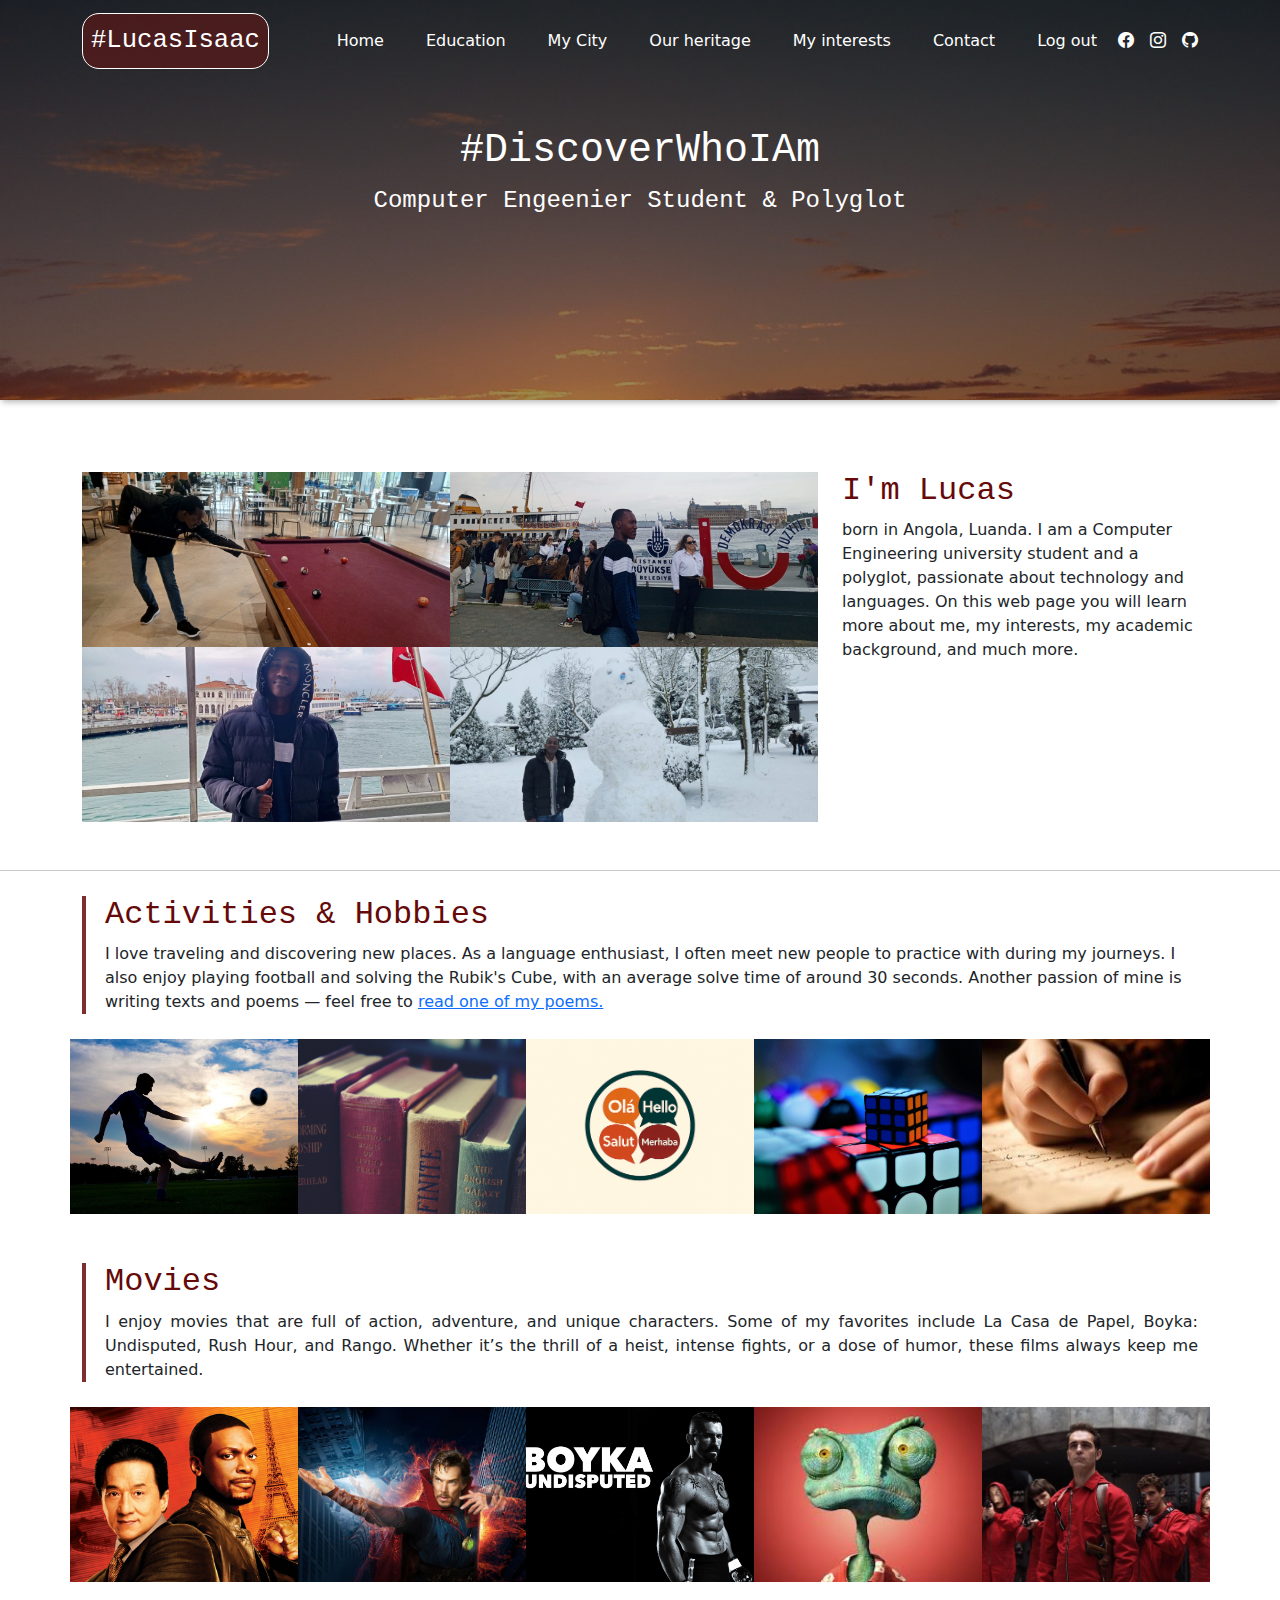
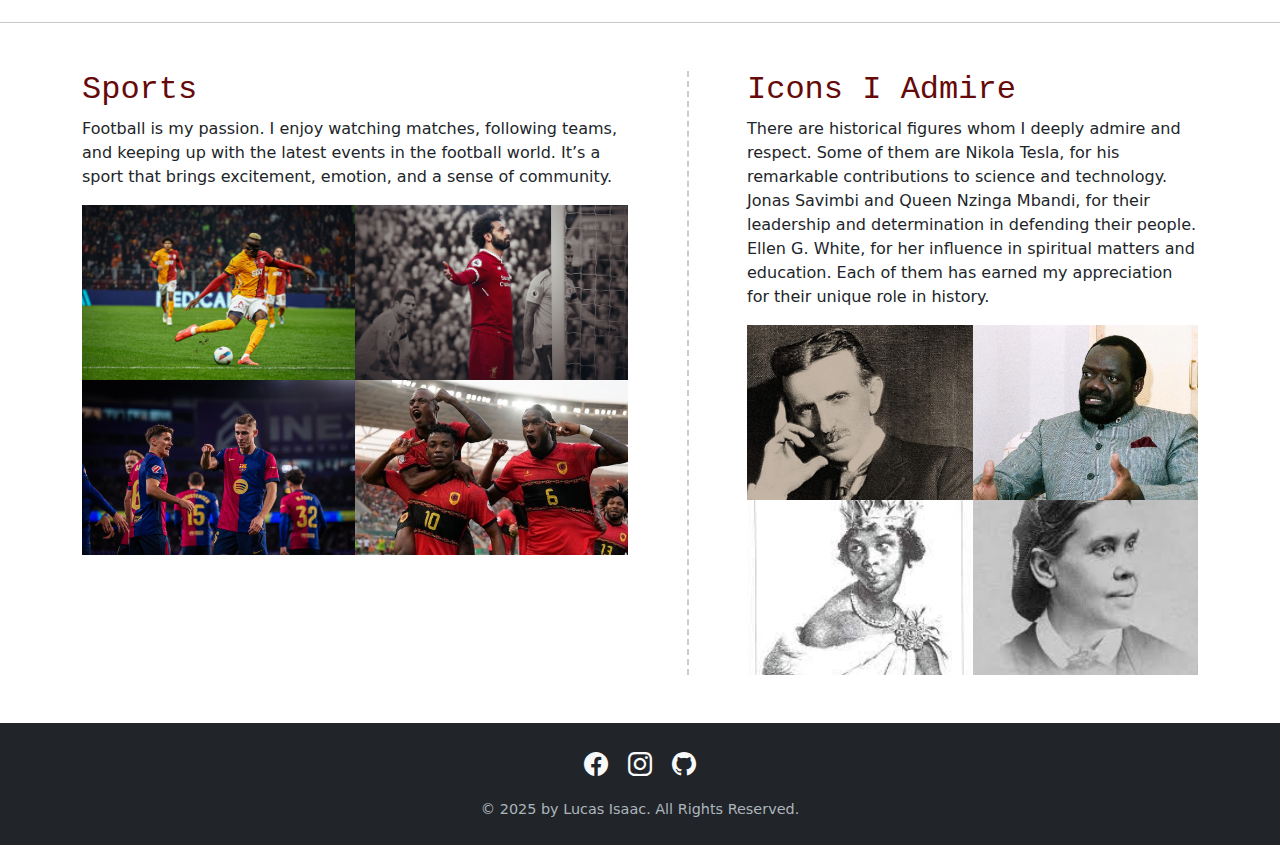
<file: index.html>
<!DOCTYPE html>
<html lang="en">
<head>
    <meta charset="UTF-8">
    <meta name="viewport" content="width=device-width, initial-scale=1.0">
    <title>Lucas website</title>
    <link rel="stylesheet" href="css/style.css">
    <link href="https://cdn.jsdelivr.net/npm/bootstrap@5.3.3/dist/css/bootstrap.min.css" rel="stylesheet">
    <link rel="stylesheet" href="https://cdn.jsdelivr.net/npm/bootstrap-icons@1.11.3/font/bootstrap-icons.css">
</head>
<body>
  <header>
    <!-- Navbar (barra de menu) -->
    <nav class="navbar navbar-expand-lg">
      <div class="container">
        <a class="navbar-brand" href="index.html">#LucasIsaac</a>
        <button class="navbar-toggler" type="button" data-bs-toggle="collapse" data-bs-target="#navbarNav">
          <span class="navbar-toggler-icon"></span>
        </button>
        <div class="collapse navbar-collapse" id="navbarNav">
          <ul class="navbar-nav ms-auto navbar-menu">
            <li class="nav-item"><a class="nav-link" href="index.html">Home</a></li>
            <li class="nav-item"><a class="nav-link" href="education.html">Education</a></li>
            <li class="nav-item"><a class="nav-link" href="mycity.html">My City</a></li>
            <li class="nav-item"><a class="nav-link" href="heritage.html">Our heritage</a></li>
            <li class="nav-item"><a class="nav-link" href="interests.html">My interests</a></li>
            <li class="nav-item"><a class="nav-link" href="contact.html">Contact</a></li>
            <li class="nav-item"><a class="nav-link" href="login.html">Log out</a></li>
          </ul>
          <ul class="d-flex gap-3 list-unstyled mb-0">
            <li><a href="#"><i class="bi bi-facebook"></i></a></li>
            <li><a href="#"><i class="bi bi-instagram"></i></a></li>
            <li><a href="#"><i class="bi bi-github"></i></a></li>
          </ul>
        </div>
      </div>
    </nav>
    <h1>#DiscoverWhoIAm</h1>
    <p>Computer Engeenier Student & Polyglot</p>
  </header><br>
  <main>
    <section class="container my-5">
      <div class="row">
        <div class="col-md-8">
          <div class="row g-0">
            <div class="col-6">
              <div class="custom-img-container">
                <img src="images/jogo2.jpg" class="img-fluid custom-img" alt="Imagem 1">
              </div>
            </div>
            <div class="col-6">
              <div class="custom-img-container">
                <img src="images/lucas1.jpeg" class="img-fluid custom-img" alt="Imagem 2">
              </div>
            </div>
            <div class="col-6">
              <div class="custom-img-container">
                <img src="images/lucas5.jpeg" class="img-fluid custom-img" alt="Imagem 3">
              </div>
            </div>
            <div class="col-6">
              <div class="custom-img-container">
                <img src="images/lucas4.jpg" class="img-fluid custom-img" alt="Imagem 4">
              </div>
              
            </div>
          </div>
        </div>
        <!--Paragrafo sobre mim-->       

        <div class="col-md-4">
            <h2 class="h2title">I'm Lucas</h2>
            <p>born in Angola, Luanda. I am a Computer Engineering university student and a polyglot, passionate about technology and languages. On this web page you will learn more about me, my interests, my academic background, and much more.</p>
        </div>
      </div>
    </section>
    <hr>

<div class="container text-center">
  <div class="highlight-paragraph">
    <h2 class="h2title">Activities & Hobbies</h2>
    <p style="text-align: left;">I love traveling and discovering new places. As a language enthusiast, I often meet new people to practice with during my journeys. I also enjoy playing football and solving the Rubik's Cube, with an average solve time of around 30 seconds. Another passion of mine is writing texts and poems — feel free to <a href="#">read one of my poems.</a></p>
  </div>
  <div class="row row-cols-1 row-cols-sm-2 row-cols-md-5">
    <div class="col g-0">
      <div class="custom-img-container">
        <img src="images/hobby.jpg" class="img-fluid custom-img" alt="Imagem 2">
        <div class="overlay">Football</div>
      </div>
    </div>
    <div class="col g-0">
      <div class="custom-img-container">
        <img src="images/books.jpeg" class="img-fluid custom-img" alt="Imagem 2">
        <div class="overlay">Reading</div>
      </div>
    </div>
    <div class="col g-0">
      <div class="custom-img-container">
        <img src="images/languages1.png" class="img-fluid custom-img" alt="Imagem 2">
        <div class="overlay">Languages</div>
      </div>
    </div>
    <div class="col g-0">
      <div class="custom-img-container">
        <img src="images/rubiks.jpeg" class="img-fluid custom-img" alt="Imagem 2">
        <div class="overlay">Rubik's Cube</div>
      </div>
    </div>
    <div class="col g-0">
      <div class="custom-img-container">
        <img src="images/writting.jpg" class="img-fluid custom-img" alt="Imagem 2">
        <div class="overlay">Writting</div>
      </div>
    </div>
  </div>
</div><br>

<div class="container text-center">
  <div class="highlight-paragraph">
    <h2 class="h2title">Movies</h2>
    <p>I enjoy movies that are full of action, adventure, and unique characters. Some of my favorites include La Casa de Papel, Boyka: Undisputed, Rush Hour, and Rango. Whether it’s the thrill of a heist, intense fights, or a dose of humor, these films always keep me entertained.</p>
  </div>
  <div class="row row-cols-1 row-cols-sm-2 row-cols-md-5">
    <div class="col g-0">
      <div class="custom-img-container">
        <img src="images/rush_hour.JPG" class="img-fluid custom-img" alt="Imagem 2">
        <div class="overlay">Rush Hour</div>
      </div>
    </div>
    <div class="col g-0">
      <div class="custom-img-container">
        <img src="images/strange2.jpg" class="img-fluid custom-img" alt="Imagem 2">
        <div class="overlay">Doctor Strange</div>
      </div>
    </div>
    <div class="col g-0">
      <div class="custom-img-container">
        <img src="images/boyka.jpg" class="img-fluid custom-img" alt="Imagem 2">
        <div class="overlay">Boyka</div>
      </div>
    </div>
    <div class="col g-0">
      <div class="custom-img-container">
        <img src="images/rango.jpeg" class="img-fluid custom-img" alt="Imagem 2">
        <div class="overlay">Rango</div>
      </div>
    </div>
    <div class="col g-0">
      <div class="custom-img-container">
        <img src="images/la_casa_de_papel.jpg" class="img-fluid custom-img" alt="Imagem 2">
        <div class="overlay">La Casa de Papel</div>
      </div>
    </div>
  </div>
</div><br>
<hr>

<section class="container my-5">
  <div class="row">

    <!-- Grelha Esquerda -->
    <div class="col-md-6">
    <h2 class="h2title">Sports</h2>
    <p>Football is my passion. I enjoy watching matches, following teams, and keeping up with the latest events in the football world. It’s a sport that brings excitement, emotion, and a sense of community.</p>
      <div class="row g-0">
        <div class="col-6">
          <div class="custom-img-container">
            <img src="images/osimhen.jpg" class="img-fluid custom-img" alt="">
            <div class="overlay"></div>
          </div>
        </div>
        <div class="col-6">
          <div class="custom-img-container">
            <img src="images/mohamed_salah.jpg" class="img-fluid custom-img" alt="">
               <div class="overlay"></div>
          </div>
        </div>
        <div class="col-6">
          <div class="custom-img-container">
            <img src="images/barcelona.jpg" class="img-fluid custom-img" alt="">
               <div class="overlay"></div>
          </div>
        </div>
        <div class="col-6">
          <div class="custom-img-container">
            <img src="images/selecao_angolana1.JPG" class="img-fluid custom-img" alt="">
               <div class="overlay"></div>
          </div>
        </div>
      </div>
    </div>

    <!-- Linha vertical -->
    <div class="col-md-1 d-none d-md-flex justify-content-center">
      <div style="width:2px; border-left: 2px dashed #ccc; height:100%;"></div>
    </div>

    <!-- Grelha Direita -->
     
    <div class="col-md-5">
      <h2 class="h2title">Icons I Admire</h2>
      <p>There are historical figures whom I deeply admire and respect. Some of them are Nikola Tesla, for his remarkable contributions to science and technology. Jonas Savimbi and Queen Nzinga Mbandi, for their leadership and determination in defending their people. Ellen G. White, for her influence in spiritual matters and education. Each of them has earned my appreciation for their unique role in history.</p>
      <div class="row g-0">
        <div class="col-6">
          <div class="custom-img-container">
            <img src="images/nikola-tesla.jpg" class="img-fluid custom-img" alt="">
            <div class="overlay">Nikola Tesla</div>
          </div>
        </div>
        <div class="col-6">
          <div class="custom-img-container">
            <img src="images/savimbi1.jpg" class="img-fluid custom-img" alt="">
            <div class="overlay">Jonas Savimbi</div>
          </div>
        </div>
        <div class="col-6">
          <div class="custom-img-container">
            <img src="images/nzinga_mbandi.jpeg" class="img-fluid custom-img" alt="">
            <div class="overlay">Nzinga Mbandi</div>
          </div>
        </div>
        <div class="col-6">
          <div class="custom-img-container">
            <img src="images/Ellen_G_White.jpg" class="img-fluid custom-img" alt="">
            <div class="overlay">Ellen G. White</div>
          </div>
        </div>
      </div>
    </div>
  </div>
</section>

</main>

<footer class="text-light py-4 mt-5 bg-dark">
  <div class="container">
    <div class="row">
      <div class="col text-center">
        <ul class="social-icons justify-content-center">
          <li><a href="#"><i class="bi bi-facebook"></i></a></li>
          <li><a href="#"><i class="bi bi-instagram"></i></a></li>
          <li><a href="#"><i class="bi bi-github"></i></a></li>
        </ul>
        <div class="mt-3">
          <p class="mb-0">&copy; 2025 by Lucas Isaac. All Rights Reserved.</p>
        </div>
      </div>
    </div>
  </div>
</footer>


  <script src="https://cdn.jsdelivr.net/npm/bootstrap@5.3.3/dist/js/bootstrap.bundle.min.js"></script>
</body>
</html>
</file>
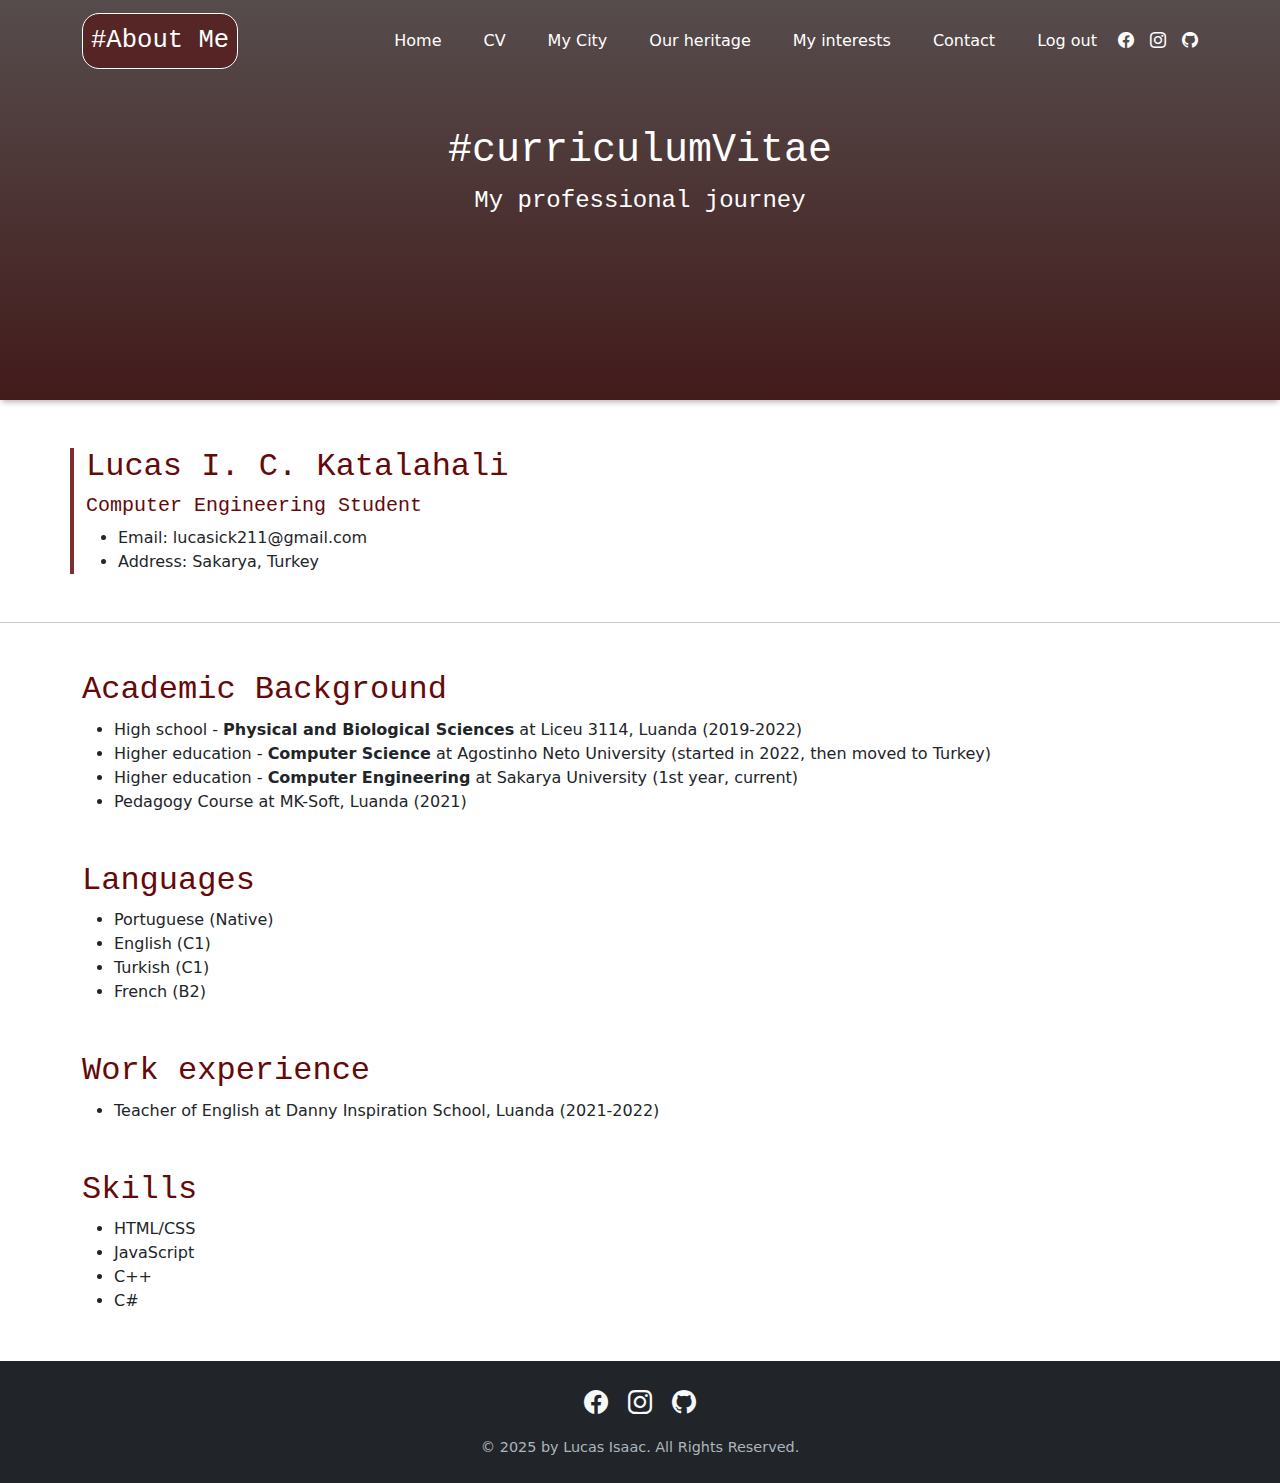
<file: cv.html>
<!DOCTYPE html>
<html lang="en">
<head>
  <meta charset="UTF-8">
  <meta name="viewport" content="width=device-width, initial-scale=1.0">
  <title>Lucas-mysite</title>
  <link rel="stylesheet" href="css/style.css">
  <link href="https://cdn.jsdelivr.net/npm/bootstrap@5.3.3/dist/css/bootstrap.min.css" rel="stylesheet">
  <link rel="stylesheet" href="https://cdn.jsdelivr.net/npm/bootstrap-icons@1.11.3/font/bootstrap-icons.css">
  <style>
    header{
      background-image: linear-gradient(rgba(14, 0, 0, 0.700), rgba(48, 4, 4, 0.909)), url();
    }

  </style>
</head>
<body>
  <header>
      <!-- Navbar (barra de menu) -->
    <nav class="navbar navbar-expand-lg">
        <div class="container">
          <a class="navbar-brand" href="index.html">#About Me</a>
          <button class="navbar-toggler" type="button" data-bs-toggle="collapse" data-bs-target="#navbarNav">
            <span class="navbar-toggler-icon"></span>
          </button>
          <div class="collapse navbar-collapse" id="navbarNav">
            <ul class="navbar-nav ms-auto navbar-menu">
              <li class="nav-item"><a class="nav-link" href="index.html">Home</a></li>
              <li class="nav-item"><a class="nav-link" href="cv.html">CV</a></li>
              <li class="nav-item"><a class="nav-link" href="mycity.html">My City</a></li>
              <li class="nav-item"><a class="nav-link" href="heritage.html">Our heritage</a></li>
              <li class="nav-item"><a class="nav-link" href="interests.html">My interests</a></li>
              <li class="nav-item"><a class="nav-link" href="contact.html">Contact</a></li>
              <li class="nav-item"><a class="nav-link" href="login.html">Log out</a></li>
            </ul>
            <ul class="d-flex gap-3 list-unstyled mb-0">
              <li><a href="https://www.facebook.com/profile.php?id=61552841411589" target="_blank" rel="noopener noreferrer"><i class="bi bi-facebook"></i></a></li>
              <li><a href="https://www.instagram.com/lucas7isaac/" target="_blank" rel="noopener noreferrer"><i class="bi bi-instagram"></i></a></li>
              <li><a href="https://github.com/Lucaskatalahali" target="_blank" rel="noopener noreferrer"><i class="bi bi-github"></i></a></li>
            </ul>
          </div>
        </div>
      </nav>
      <h1>#curriculumVitae</h1>
      <p>My professional journey</p><br>
  </header>

  <main>
    <div class="container my-5 highlight-paragraph">
      <h2 class="h2title">Lucas I. C. Katalahali</h2>
      <h5 class="h2title">Computer Engineering Student</h5>
      <ul>
        <li>Email: lucasick211@gmail.com</li>
        <li>Address: Sakarya, Turkey</li>
      </ul>
    </div>
  </section>
  <hr>

  <section class="container my-5">
      <h2 class="h2title">Academic Background</h2>
      <ul>
        <li>High school - <strong>Physical and Biological Sciences</strong> at Liceu 3114, Luanda (2019-2022)</li>
        <li>Higher education - <strong>Computer Science</strong> at Agostinho Neto University (started in 2022, then moved to Turkey)</li>
        <li>Higher education - <strong>Computer Engineering</strong> at Sakarya University (1st year, current)</li>
        <li>Pedagogy Course at MK-Soft, Luanda (2021)</li>
      </ul>
  </section>

  <section class="container my-5">
      <h2 class="h2title">Languages</h2>
      <ul>
        <li>Portuguese (Native)</li>
        <li>English (C1)</li>
        <li>Turkish (C1)</li>
        <li>French (B2)</li>
      </ul>
  </section>

  
  <section class="container my-5">
      <h2 class="h2title">Work experience</h2>
      <ul>
        <li>Teacher of English at Danny Inspiration School, Luanda (2021-2022)</li>
      </ul>
  </section>

  <section class="container my-5">
      <h2 class="h2title">Skills</h2>
      <ul>
        <li>HTML/CSS</li>
        <li>JavaScript</li>
        <li>C++</li>
        <li>C#</li>
      </ul>
  </section>
  </main>

  <footer class="text-light py-4 mt-5 bg-dark">
    <div class="container">
      <div class="row">
        <div class="col text-center">
          <ul class="social-icons justify-content-center">
              <li><a href="https://www.facebook.com/profile.php?id=61552841411589" target="_blank" rel="noopener noreferrer"><i class="bi bi-facebook"></i></a></li>
              <li><a href="https://www.instagram.com/lucas7isaac/" target="_blank" rel="noopener noreferrer"><i class="bi bi-instagram"></i></a></li>
              <li><a href="https://github.com/Lucaskatalahali" target="_blank" rel="noopener noreferrer"><i class="bi bi-github"></i></a></li>
          </ul>
          <div class="mt-3">
            <p class="mb-0">&copy; 2025 by Lucas Isaac. All Rights Reserved.</p>
          </div>
        </div>
      </div>
    </div>
  </footer>
  <script src="https://cdn.jsdelivr.net/npm/bootstrap@5.3.3/dist/js/bootstrap.bundle.min.js"></script>
</body>
</html>
</file>
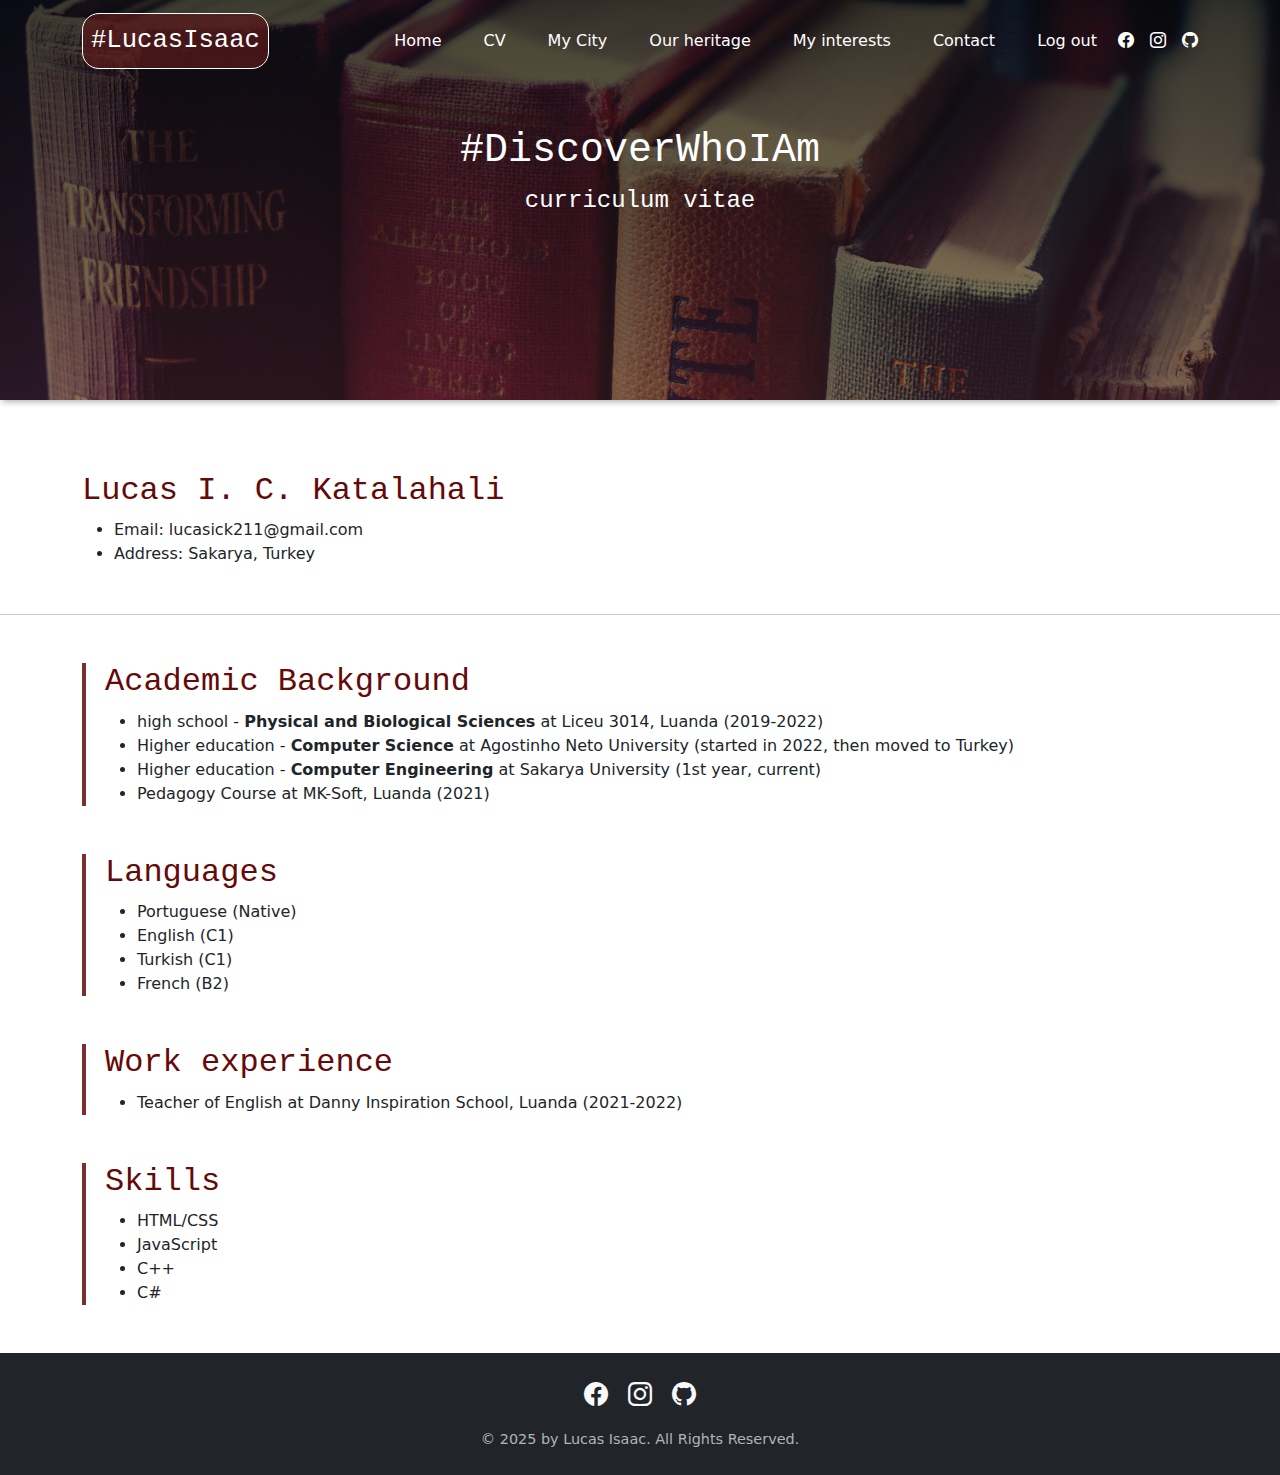
<file: Education.html>
<!DOCTYPE html>
<html lang="en">
<head>
  <meta charset="UTF-8">
  <meta name="viewport" content="width=device-width, initial-scale=1.0">
  <title>Lucas-mysite</title>
  <link rel="stylesheet" href="css/style.css">
  <link href="https://cdn.jsdelivr.net/npm/bootstrap@5.3.3/dist/css/bootstrap.min.css" rel="stylesheet">
  <link rel="stylesheet" href="https://cdn.jsdelivr.net/npm/bootstrap-icons@1.11.3/font/bootstrap-icons.css">
  <style>
    header{
      background-image: linear-gradient(rgba(0, 0, 0, 0.712), rgba(51, 4, 4, 0.47)),  url(images/books.jpeg);
    }
  </style>
</head>
<body>
  <header>
      <!-- Navbar (barra de menu) -->
    <nav class="navbar navbar-expand-lg">
        <div class="container">
          <a class="navbar-brand" href="index.html">#LucasIsaac</a> <!--Quero remover essa linha-->
          <button class="navbar-toggler" type="button" data-bs-toggle="collapse" data-bs-target="#navbarNav">
            <span class="navbar-toggler-icon"></span>
          </button>
          <div class="collapse navbar-collapse" id="navbarNav">
            <ul class="navbar-nav ms-auto navbar-menu">
              <li class="nav-item"><a class="nav-link" href="index.html">Home</a></li>
              <li class="nav-item"><a class="nav-link" href="education.html">CV</a></li>
              <li class="nav-item"><a class="nav-link" href="mycity.html">My City</a></li>
              <li class="nav-item"><a class="nav-link" href="heritage.html">Our heritage</a></li>
              <li class="nav-item"><a class="nav-link" href="interests.html">My interests</a></li>
              <li class="nav-item"><a class="nav-link" href="contact.html">Contact</a></li>
              <li class="nav-item"><a class="nav-link" href="login.html">Log out</a></li>
            </ul>
            <ul class="d-flex gap-3 list-unstyled mb-0">
              <li><a href="https://www.facebook.com/profile.php?id=61552841411589" target="_blank" rel="noopener noreferrer"><i class="bi bi-facebook"></i></a></li>
              <li><a href="https://www.instagram.com/lucas7isaac/" target="_blank" rel="noopener noreferrer"><i class="bi bi-instagram"></i></a></li>
              <li><a href="https://github.com/Lucaskatalahali" target="_blank" rel="noopener noreferrer"><i class="bi bi-github"></i></a></li>
            </ul>
          </div>
        </div>
      </nav>
      <h1>#DiscoverWhoIAm</h1>
      <p>curriculum vitae</p>
  </header><br>

  <main>
    <div class="container my-5">
      <h2 class="h2title">Lucas I. C. Katalahali</h2>
      <ul>
        <li>Email: lucasick211@gmail.com</li>
        <li>Address: Sakarya, Turkey</li>
      </ul>
    </div>
  </section>
  <hr>

  <section class="container my-5">
    <div class="highlight-paragraph">
      <h2 class="h2title">Academic Background</h2>
      <ul>
        <li>high school - <strong>Physical and Biological Sciences</strong> at Liceu 3014, Luanda (2019-2022)</li>
        <li>Higher education - <strong>Computer Science</strong> at Agostinho Neto University (started in 2022, then moved to Turkey)</li>
        <li>Higher education - <strong>Computer Engineering</strong> at Sakarya University (1st year, current)</li>
        <li>Pedagogy Course at MK-Soft, Luanda (2021)</li>
      </ul>
    </div>
  </section>

  <section class="container my-5">
    <div class="highlight-paragraph">
      <h2 class="h2title">Languages</h2>
      <ul>
        <li>Portuguese (Native)</li>
        <li>English (C1)</li>
        <li>Turkish (C1)</li>
        <li>French (B2)</li>
      </ul>
    </div>
  </section>

  
  <section class="container my-5">
    <div class="highlight-paragraph">
      <h2 class="h2title">Work experience</h2>
      <ul>
        <li>Teacher of English at Danny Inspiration School, Luanda (2021-2022)</li>
      </ul>
    </div>
  </section>

  <section class="container my-5">
    <div class="highlight-paragraph">
      <h2 class="h2title">Skills</h2>
      <ul>
        <li>HTML/CSS</li>
        <li>JavaScript</li>
        <li>C++</li>
        <li>C#</li>
      </ul>
    </div>
  </section>
  </main>

  <footer class="text-light py-4 mt-5 bg-dark">
    <div class="container">
      <div class="row">
        <div class="col text-center">
          <ul class="social-icons justify-content-center">
              <li><a href="https://www.facebook.com/profile.php?id=61552841411589" target="_blank" rel="noopener noreferrer"><i class="bi bi-facebook"></i></a></li>
              <li><a href="https://www.instagram.com/lucas7isaac/" target="_blank" rel="noopener noreferrer"><i class="bi bi-instagram"></i></a></li>
              <li><a href="https://github.com/Lucaskatalahali" target="_blank" rel="noopener noreferrer"><i class="bi bi-github"></i></a></li>
          </ul>
          <div class="mt-3">
            <p class="mb-0">&copy; 2025 by Lucas Isaac. All Rights Reserved.</p>
          </div>
        </div>
      </div>
    </div>
  </footer>
  <script src="https://cdn.jsdelivr.net/npm/bootstrap@5.3.3/dist/js/bootstrap.bundle.min.js"></script>
</body>
</html>
</file>
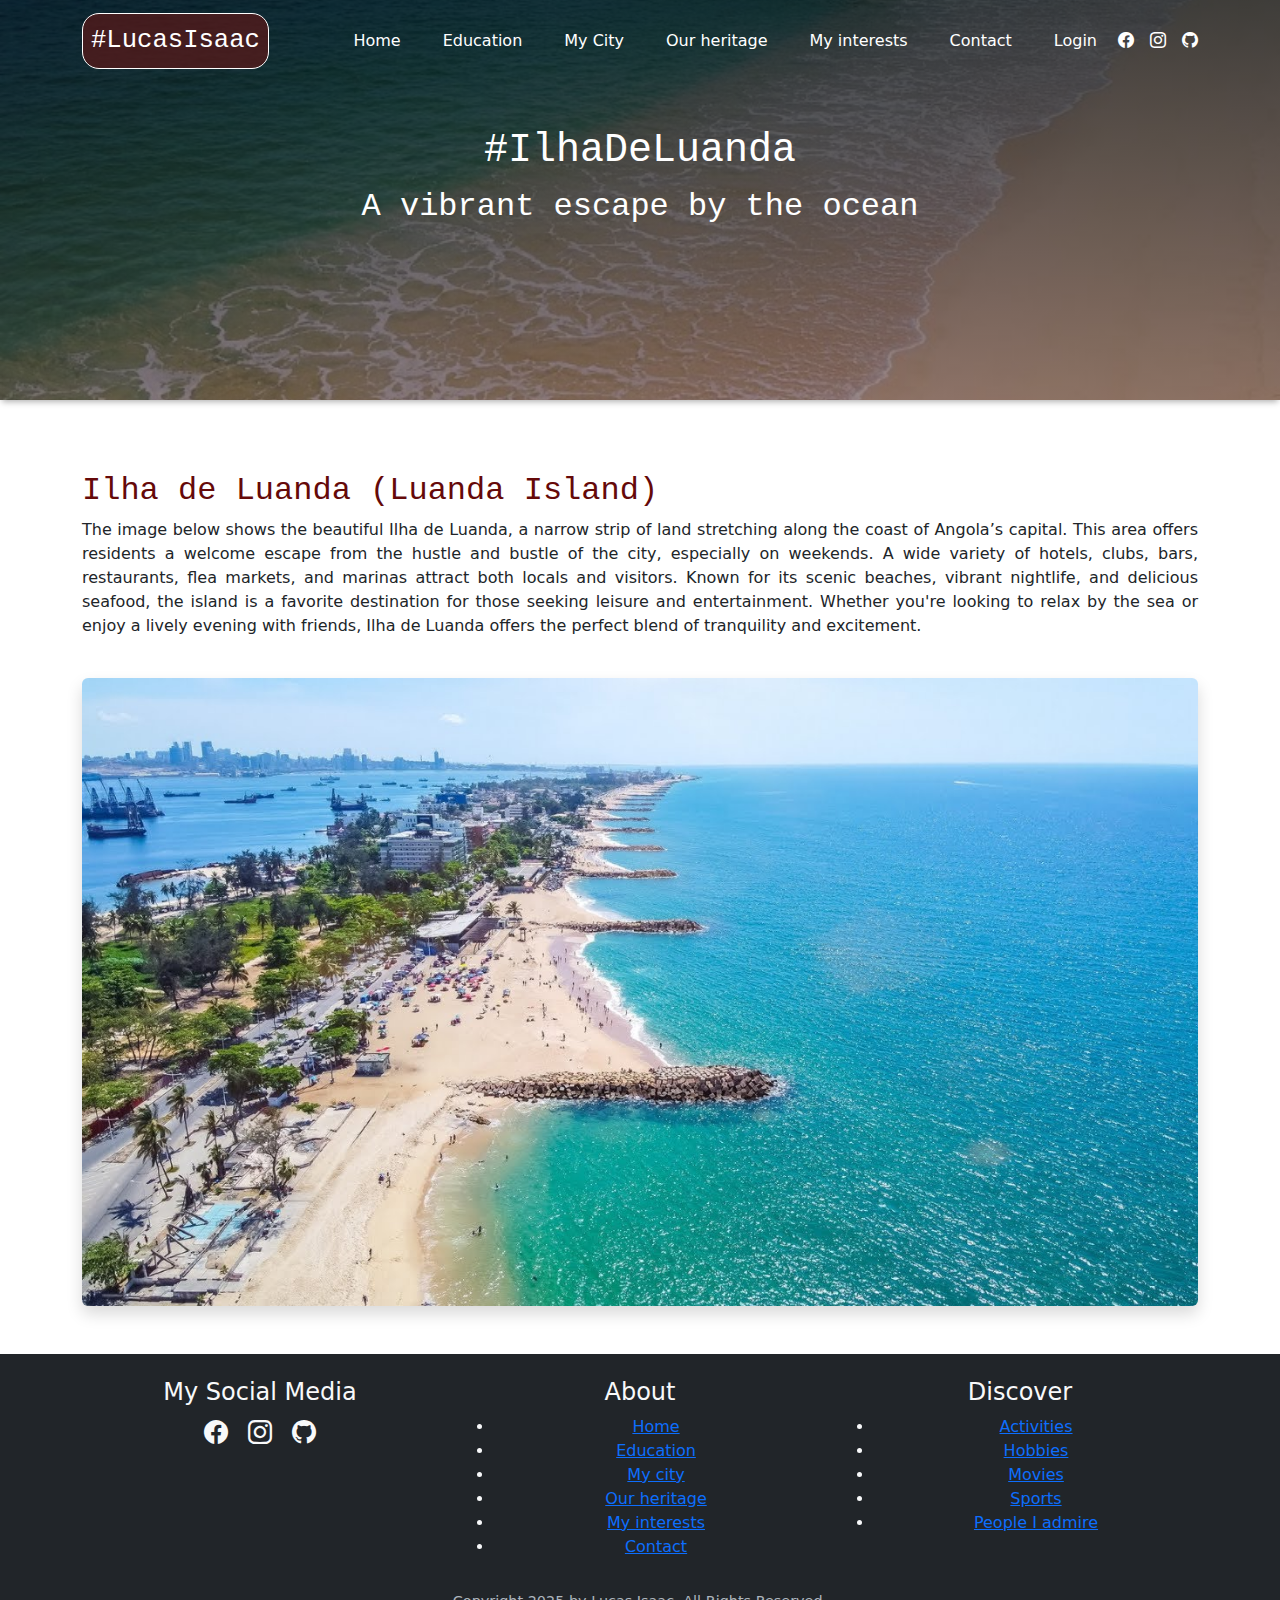
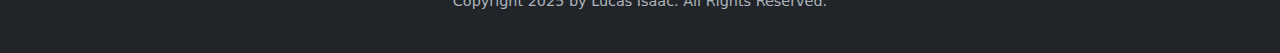
<file: ilhaluanda.html>
<!DOCTYPE html>
<html lang="en">
<head>
    <meta charset="UTF-8">
    <meta name="viewport" content="width=device-width, initial-scale=1.0">
    <title>Lucas-mysite</title>
    <link rel="stylesheet" href="css/style.css">
    <link href="https://cdn.jsdelivr.net/npm/bootstrap@5.3.3/dist/css/bootstrap.min.css" rel="stylesheet">
    <link rel="stylesheet" href="https://cdn.jsdelivr.net/npm/bootstrap-icons@1.11.3/font/bootstrap-icons.css">

       <style>
      header{
        background-image: linear-gradient(rgba(0, 0, 0, 0.712), rgba(51, 4, 4, 0.47)),  url(images/ilha_de_luanda.jpg);
      }
      header p{
        font-size: 2rem;
      }
    </style>

</head>
<body>

  <header>
      <!-- Navbar (barra de menu) -->
    <nav class="navbar navbar-expand-lg">
        <div class="container">
          <a class="navbar-brand" href="index.html">#LucasIsaac</a> <!--Quero remover essa linha-->
          <button class="navbar-toggler" type="button" data-bs-toggle="collapse" data-bs-target="#navbarNav">
            <span class="navbar-toggler-icon"></span>
          </button>
          <div class="collapse navbar-collapse" id="navbarNav">
            <ul class="navbar-nav ms-auto navbar-menu">
              <li class="nav-item"><a class="nav-link" href="index.html">Home</a></li>
              <li class="nav-item"><a class="nav-link" href="education.html">Education</a></li>
              <li class="nav-item"><a class="nav-link" href="mycity.html">My City</a></li>
              <li class="nav-item"><a class="nav-link" href="heritage.html">Our heritage</a></li>
              <li class="nav-item"><a class="nav-link" href="interests.html">My interests</a></li>
              <li class="nav-item"><a class="nav-link" href="contact.html">Contact</a></li>
              <li class="nav-item"><a class="nav-link" href="login.html">Login</a></li>
            </ul>
          
            <ul class="d-flex gap-3 list-unstyled mb-0">
              <li><a href="#"><i class="bi bi-facebook"></i></a></li>
              <li><a href="#"><i class="bi bi-instagram"></i></a></i></li>
              <li><a href="#"><i class="bi bi-github"></i></a></i></li>
            </ul>
          </div>
        </div>
      </nav>
    <h1>#IlhaDeLuanda</h1>
    <p>A vibrant escape by the ocean</p>
</header><br>
<main>

    <div class="container text-center my-5">
        <h2 class="h2title">Ilha de Luanda (Luanda Island)</h2>
        <p style="text-align: justify;">The image below shows the beautiful Ilha de Luanda, a narrow strip of land stretching along the coast of Angola’s capital. This area offers residents a welcome escape from the hustle and bustle of the city, especially on weekends. A wide variety of hotels, clubs, bars, restaurants, flea markets, and marinas attract both locals and visitors. Known for its scenic beaches, vibrant nightlife, and delicious seafood, the island is a favorite destination for those seeking leisure and entertainment. Whether you're looking to relax by the sea or enjoy a lively evening with friends, Ilha de Luanda offers the perfect blend of tranquility and excitement.</p><br>
        <img src="images/city_background.jpg" class="img-fluid rounded shadow mx-auto d-block city-img" alt="Luanda Island">
    </div>

</main>

<footer class="text-light py-4 mt-5">
<div class="container text-center">
  <div class="row">
    <div class="col">
      <h4>My Social Media</h4>
      <ul class="social-icons">
        <li><a href="#"><i class="bi bi-facebook"></i></a></li>
        <li><a href="#"><i class="bi bi-instagram"></i></a></i></li>
        <li><a href="#"><i class="bi bi-github"></i></a></i></li>
      </ul>
    </div>
    <div class="col order-5">
      <h4>Discover</h4>             
      <ul>
        <li><a href="#">Activities</a></li>
        <li><a href="#">Hobbies</a></li>
        <li><a href="#">Movies</a></li>
        <li><a href="#">Sports</a></li>
        <li><a href="#">People I admire</a></li>
      </ul>
    </div>
    <div class="col order-1">
      <h4>About</h4>
      <ul>
        <li><a href="#">Home</a></li>
        <li><a href="#">Education</a></li>
        <li><a href="#">My city</a></li>
        <li><a href="#">Our heritage</a></li>
        <li><a href="#">My interests</a></li>
        <li><a href="#">Contact</a></li>
      </ul>
      
    </div>
  </div>
  <p>Copyright 2025 by Lucas Isaac. All Rights Reserved.</p>
</div>
</footer>


    <script src="https://cdn.jsdelivr.net/npm/bootstrap@5.3.3/dist/js/bootstrap.bundle.min.js"></script>

</body>
</html>
</file>
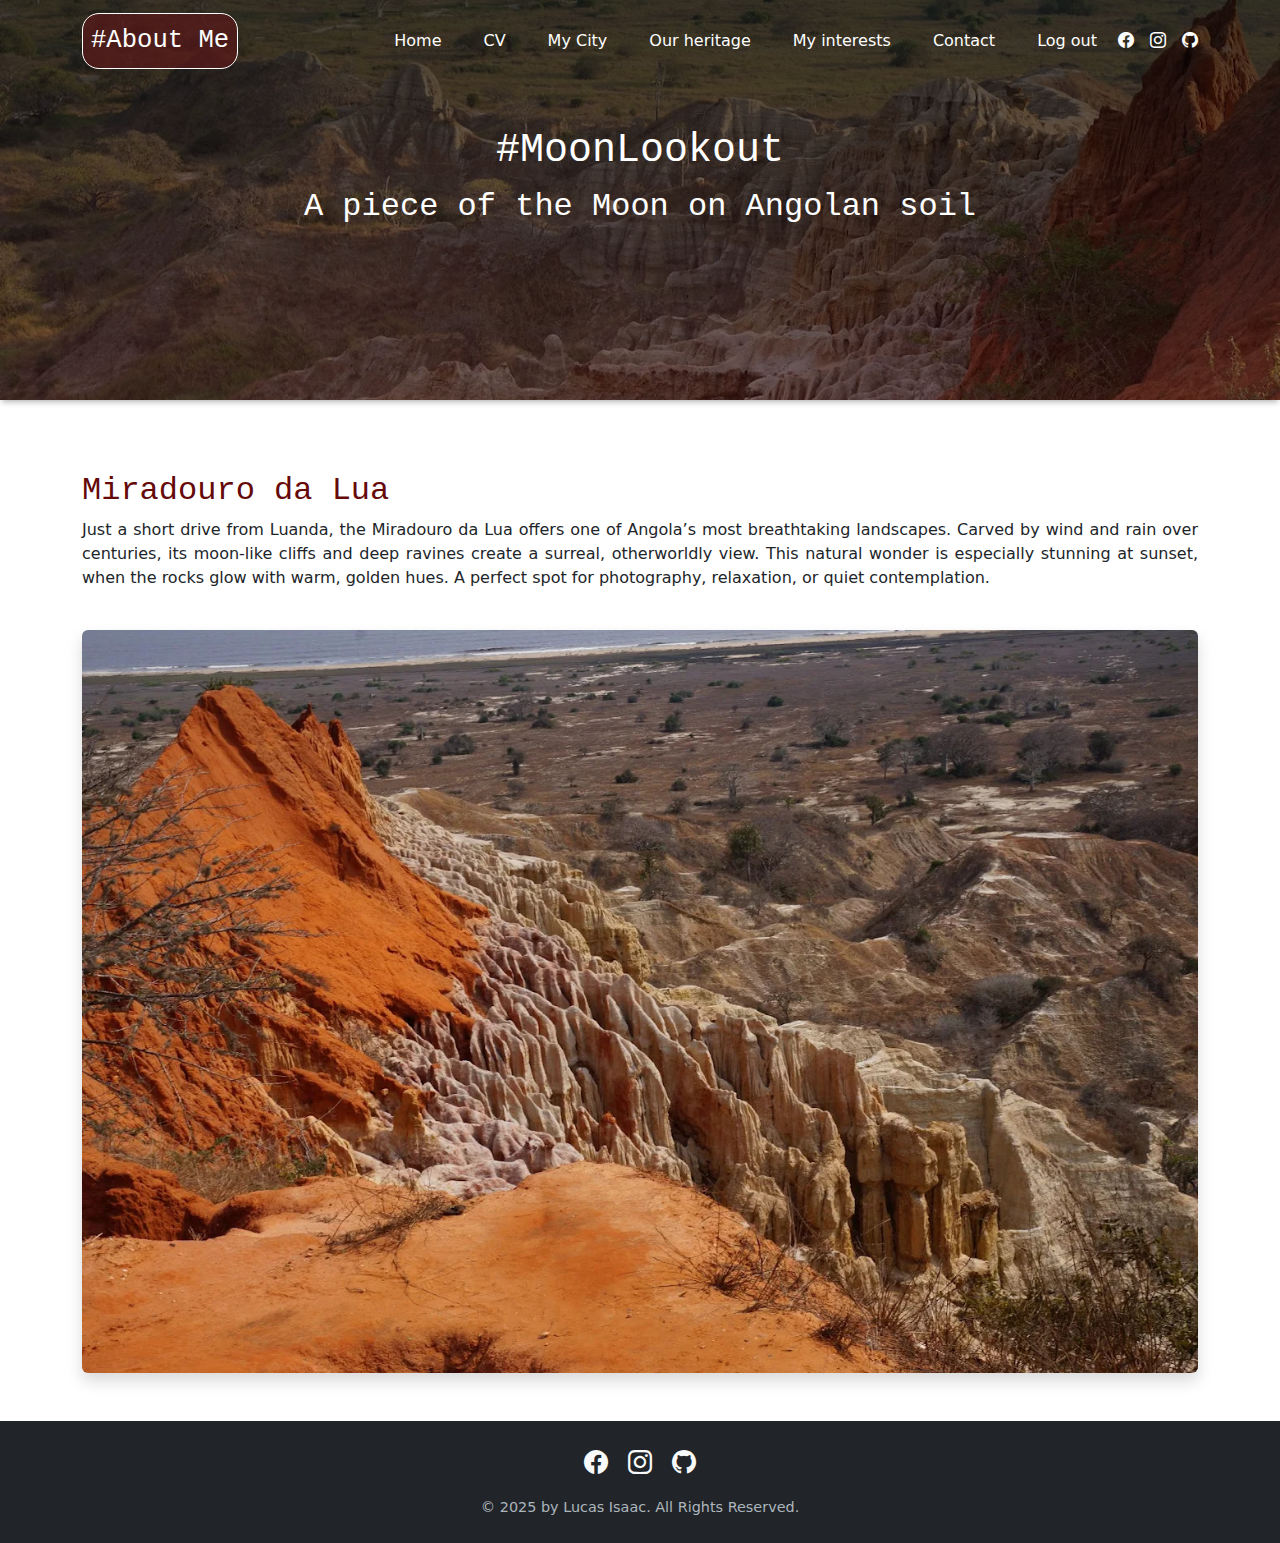
<file: miradouro.html>
<!DOCTYPE html>
<html lang="en">
<head>
  <meta charset="UTF-8">
  <meta name="viewport" content="width=device-width, initial-scale=1.0">
  <title>Lucas-mysite</title>
  <link rel="stylesheet" href="css/style.css">
  <link href="https://cdn.jsdelivr.net/npm/bootstrap@5.3.3/dist/css/bootstrap.min.css" rel="stylesheet">
  <link rel="stylesheet" href="https://cdn.jsdelivr.net/npm/bootstrap-icons@1.11.3/font/bootstrap-icons.css">
  <style>
    header{
      background-image: linear-gradient(rgba(0, 0, 0, 0.712), rgba(51, 4, 4, 0.47)),  url(images/miradouro.jpg);
    }
    header p{
      font-size: 2rem;
    }
  </style>
</head>
<body>
  <header>
    <!-- Navbar (barra de menu) -->
    <nav class="navbar navbar-expand-lg">
        <div class="container">
          <a class="navbar-brand" href="index.html">#About Me</a>
          <button class="navbar-toggler" type="button" data-bs-toggle="collapse" data-bs-target="#navbarNav">
            <span class="navbar-toggler-icon"></span>
          </button>
          <div class="collapse navbar-collapse" id="navbarNav">
            <ul class="navbar-nav ms-auto navbar-menu">
              <li class="nav-item"><a class="nav-link" href="index.html">Home</a></li>
              <li class="nav-item"><a class="nav-link" href="education.html">CV</a></li>
              <li class="nav-item"><a class="nav-link" href="mycity.html">My City</a></li>
              <li class="nav-item"><a class="nav-link" href="heritage.html">Our heritage</a></li>
              <li class="nav-item"><a class="nav-link" href="interests.html">My interests</a></li>
              <li class="nav-item"><a class="nav-link" href="contact.html">Contact</a></li>
              <li class="nav-item"><a class="nav-link" href="login.html">Log out</a></li>
            </ul>
            <ul class="d-flex gap-3 list-unstyled mb-0">
              <li><a href="https://www.facebook.com/profile.php?id=61552841411589" target="_blank" rel="noopener noreferrer"><i class="bi bi-facebook"></i></a></li>
              <li><a href="https://www.instagram.com/lucas7isaac/" target="_blank" rel="noopener noreferrer"><i class="bi bi-instagram"></i></a></li>
              <li><a href="https://github.com/Lucaskatalahali" target="_blank" rel="noopener noreferrer"><i class="bi bi-github"></i></a></li>
            </ul>
          </div>
        </div>
      </nav>
    <h1>#MoonLookout</h1>
    <p>A piece of the Moon on Angolan soil</p>
</header><br>
<main>

    <div class="container text-center my-5">
        <h2 class="h2title">Miradouro da Lua</h2>
        <p style="text-align: justify;">Just a short drive from Luanda, the Miradouro da Lua offers one of Angola’s most breathtaking landscapes. Carved by wind and rain over centuries, its moon-like cliffs and deep ravines create a surreal, otherworldly view. This natural wonder is especially stunning at sunset, when the rocks glow with warm, golden hues. A perfect spot for photography, relaxation, or quiet contemplation.</p><br>
        <img src="images/miradouro1.jpg" class="img-fluid rounded shadow mx-auto d-block city-img" alt="Miradouro da Lua">
    </div>

</main>

<footer class="text-light py-4 mt-5 bg-dark">
  <div class="container">
    <div class="row">
      <div class="col text-center">
        <ul class="social-icons justify-content-center">
            <li><a href="https://www.facebook.com/profile.php?id=61552841411589" target="_blank" rel="noopener noreferrer"><i class="bi bi-facebook"></i></a></li>
            <li><a href="https://www.instagram.com/lucas7isaac/" target="_blank" rel="noopener noreferrer"><i class="bi bi-instagram"></i></a></li>
            <li><a href="https://github.com/Lucaskatalahali" target="_blank" rel="noopener noreferrer"><i class="bi bi-github"></i></a></li>
        </ul>
        <div class="mt-3">
          <p class="mb-0">&copy; 2025 by Lucas Isaac. All Rights Reserved.</p>
        </div>
      </div>
    </div>
  </div>
</footer>

    <script src="https://cdn.jsdelivr.net/npm/bootstrap@5.3.3/dist/js/bootstrap.bundle.min.js"></script>

</body>
</html>
</file>
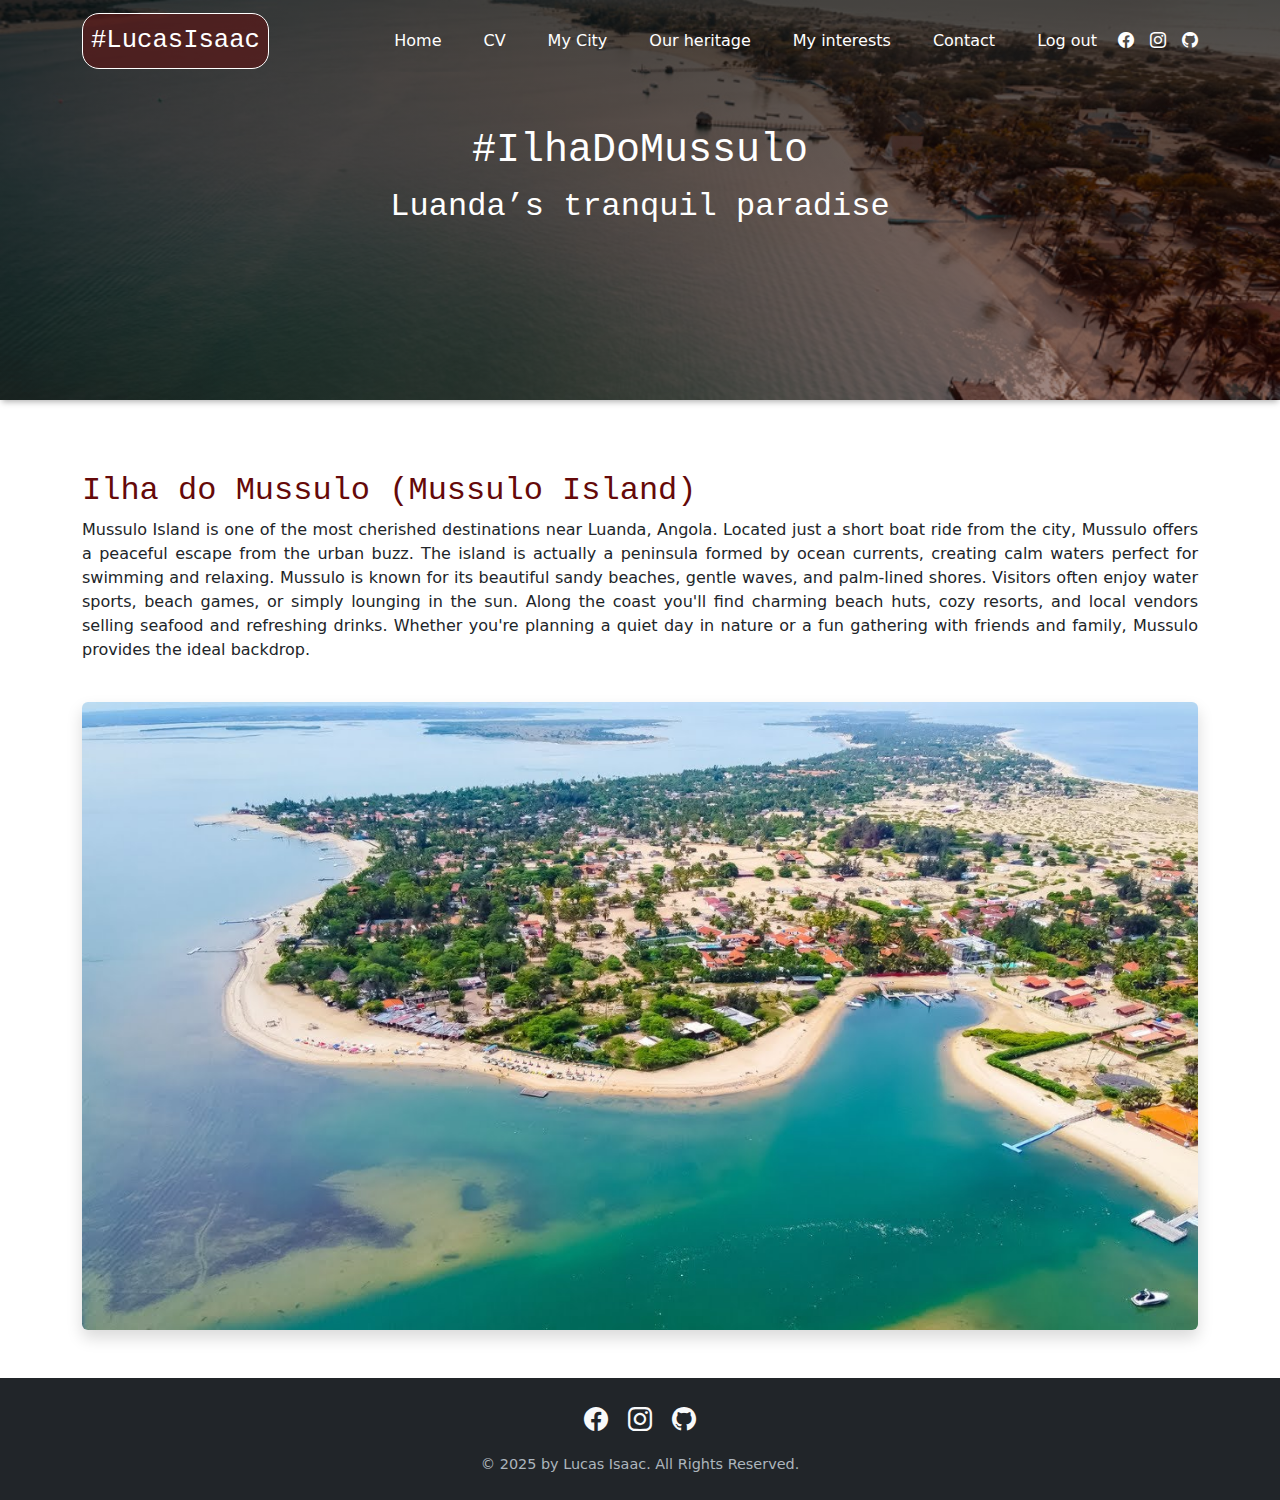
<file: mussulo.html>
<!DOCTYPE html>
<html lang="en">
<head>
    <meta charset="UTF-8">
    <meta name="viewport" content="width=device-width, initial-scale=1.0">
    <title>Lucas-mysite</title>
    <link rel="stylesheet" href="css/style.css">
    <link href="https://cdn.jsdelivr.net/npm/bootstrap@5.3.3/dist/css/bootstrap.min.css" rel="stylesheet">
    <link rel="stylesheet" href="https://cdn.jsdelivr.net/npm/bootstrap-icons@1.11.3/font/bootstrap-icons.css">

       <style>
      header{
        background-image: linear-gradient(rgba(0, 0, 0, 0.712), rgba(51, 4, 4, 0.47)),  url(images/mussulo.jpg);
      }
      header p{
        font-size: 2rem;
      }
    </style>
</head>
<body>
  <header>
      <!-- Navbar (barra de menu) -->
    <nav class="navbar navbar-expand-lg">
        <div class="container">
          <a class="navbar-brand" href="index.html">#LucasIsaac</a> <!--Quero remover essa linha-->
          <button class="navbar-toggler" type="button" data-bs-toggle="collapse" data-bs-target="#navbarNav">
            <span class="navbar-toggler-icon"></span>
          </button>
          <div class="collapse navbar-collapse" id="navbarNav">
            <ul class="navbar-nav ms-auto navbar-menu">
              <li class="nav-item"><a class="nav-link" href="index.html">Home</a></li>
              <li class="nav-item"><a class="nav-link" href="education.html">CV</a></li>
              <li class="nav-item"><a class="nav-link" href="mycity.html">My City</a></li>
              <li class="nav-item"><a class="nav-link" href="heritage.html">Our heritage</a></li>
              <li class="nav-item"><a class="nav-link" href="interests.html">My interests</a></li>
              <li class="nav-item"><a class="nav-link" href="contact.html">Contact</a></li>
              <li class="nav-item"><a class="nav-link" href="login.html">Log out</a></li>
            </ul>
          
            <ul class="d-flex gap-3 list-unstyled mb-0">
              <li><a href="https://www.facebook.com/profile.php?id=61552841411589" target="_blank" rel="noopener noreferrer"><i class="bi bi-facebook"></i></a></li>
              <li><a href="https://www.instagram.com/lucas7isaac/" target="_blank" rel="noopener noreferrer"><i class="bi bi-instagram"></i></a></li>
              <li><a href="https://github.com/Lucaskatalahali" target="_blank" rel="noopener noreferrer"><i class="bi bi-github"></i></a></li>
            </ul>
          </div>
        </div>
      </nav>
    <h1>#IlhaDoMussulo</h1>
    <p> Luanda’s tranquil paradise</p>
</header><br>
<main>
    <div class="container text-center my-5">
    <h2 class="h2title">Ilha do Mussulo (Mussulo Island)</h2>
    <p style="text-align: justify;">Mussulo Island is one of the most cherished destinations near Luanda, Angola. Located just a short boat ride from the city, Mussulo offers a peaceful escape from the urban buzz. The island is actually a peninsula formed by ocean currents, creating calm waters perfect for swimming and relaxing. Mussulo is known for its beautiful sandy beaches, gentle waves, and palm-lined shores. Visitors often enjoy water sports, beach games, or simply lounging in the sun. Along the coast you'll find charming beach huts, cozy resorts, and local vendors selling seafood and refreshing drinks. Whether you're planning a quiet day in nature or a fun gathering with friends and family, Mussulo provides the ideal backdrop.</p><br>
    <img src="images/ilhadomussulo.jpg" class="img-fluid rounded shadow mx-auto d-block city-img" alt="Ilha do Mussulo">
    </div>
</main>

<footer class="text-light py-4 mt-5 bg-dark">
  <div class="container">
    <div class="row">
      <div class="col text-center">
        <ul class="social-icons justify-content-center">
          <li><a href="https://www.facebook.com/profile.php?id=61552841411589" target="_blank" rel="noopener noreferrer"><i class="bi bi-facebook"></i></a></li>
          <li><a href="https://www.instagram.com/lucas7isaac/" target="_blank" rel="noopener noreferrer"><i class="bi bi-instagram"></i></a></li>
          <li><a href="https://github.com/Lucaskatalahali" target="_blank" rel="noopener noreferrer"><i class="bi bi-github"></i></a></li>
        </ul>
        <div class="mt-3">
          <p class="mb-0">&copy; 2025 by Lucas Isaac. All Rights Reserved.</p>
        </div>
      </div>
    </div>
  </div>
</footer>
    <script src="https://cdn.jsdelivr.net/npm/bootstrap@5.3.3/dist/js/bootstrap.bundle.min.js"></script>

</body>
</html>
</file>
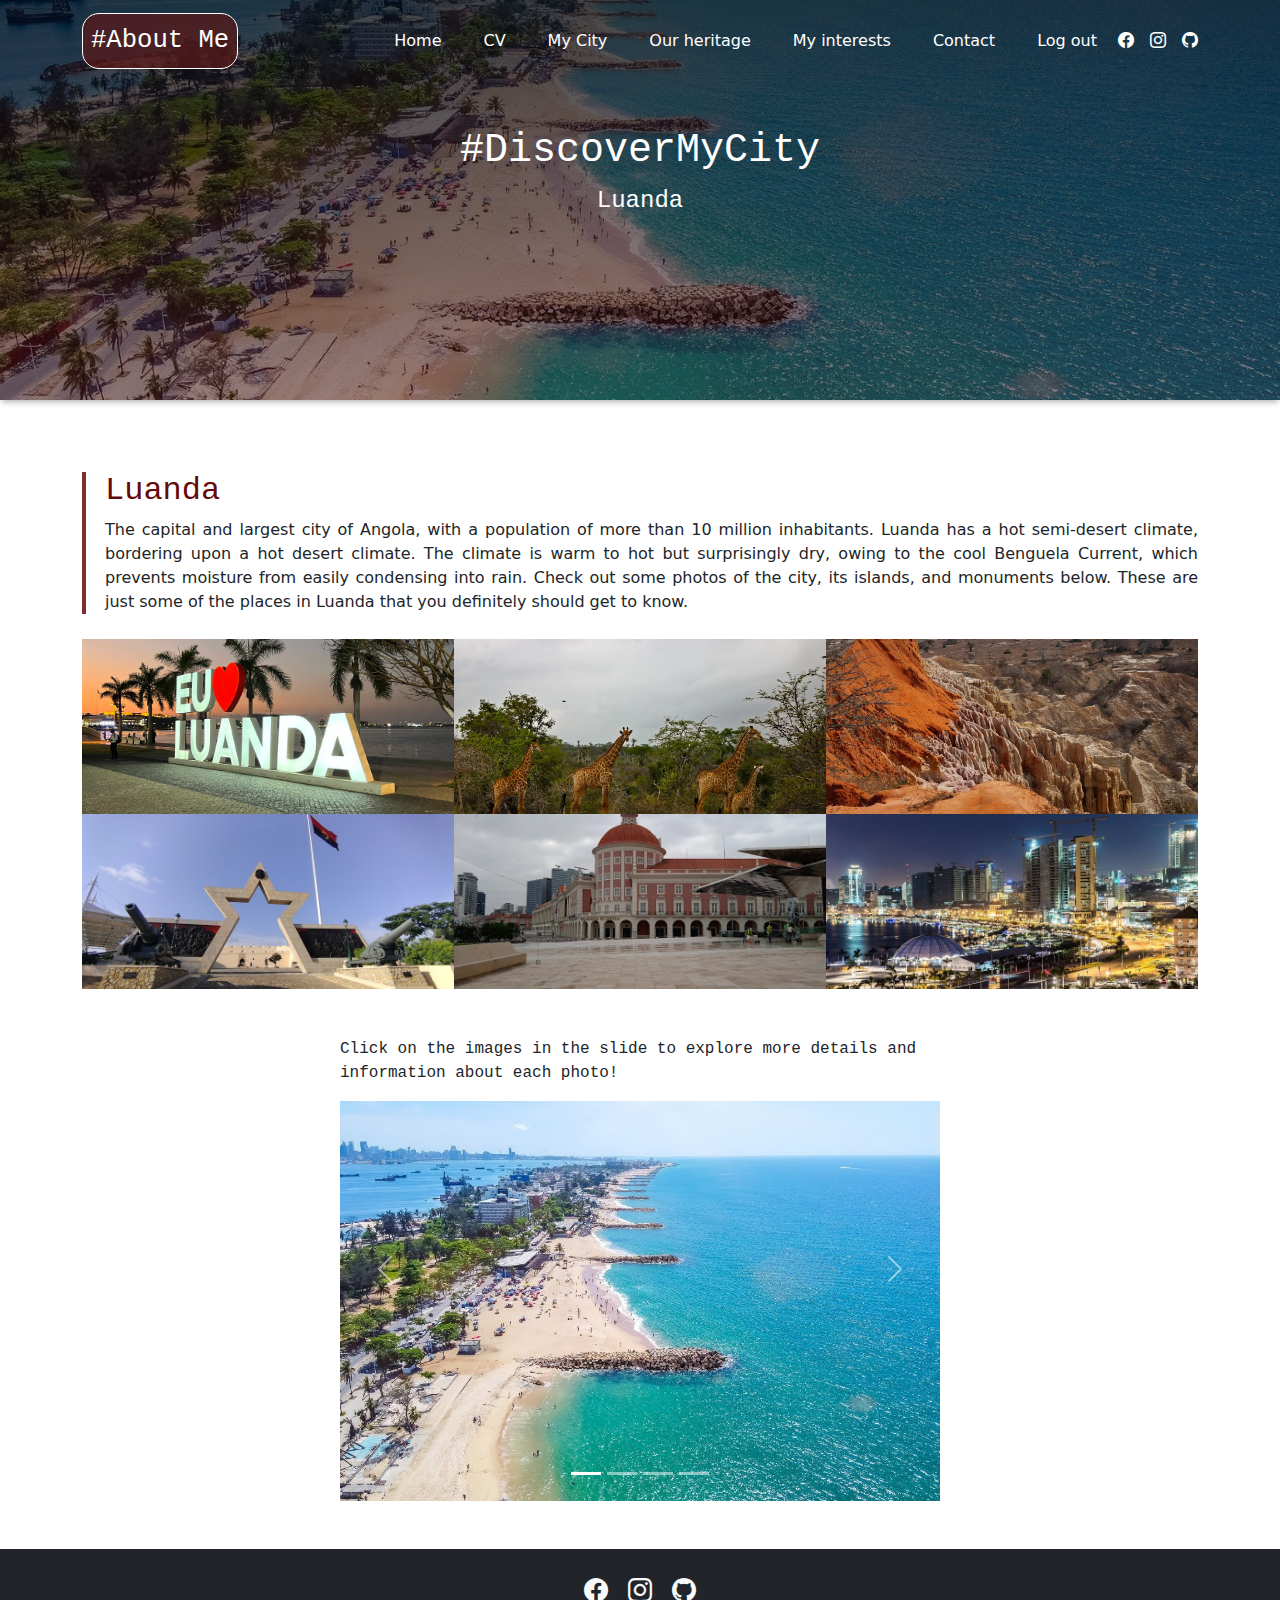
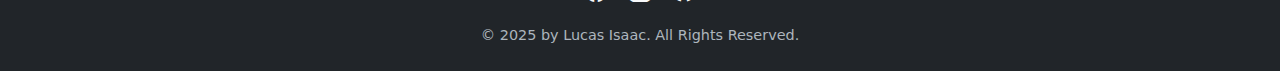
<file: mycity.html>
<!DOCTYPE html>
<html lang="en">
<head>
    <meta charset="UTF-8">
    <meta name="viewport" content="width=device-width, initial-scale=1.0">
    <title>Lucas-mysite</title>
    <link rel="stylesheet" href="css/style.css">
    <link href="https://cdn.jsdelivr.net/npm/bootstrap@5.3.3/dist/css/bootstrap.min.css" rel="stylesheet">
    <link rel="stylesheet" href="https://cdn.jsdelivr.net/npm/bootstrap-icons@1.11.3/font/bootstrap-icons.css">
    <style>
      header{
        background-image: linear-gradient(rgba(0, 0, 0, 0.712), rgba(51, 4, 4, 0.47)),  url(images/city_background.jpg);
      }
    </style>
</head>
<body>
  <header>
      <!-- Navbar (barra de menu) -->
    <nav class="navbar navbar-expand-lg">
        <div class="container">
          <a class="navbar-brand" href="index.html">#About Me</a>
          <button class="navbar-toggler" type="button" data-bs-toggle="collapse" data-bs-target="#navbarNav">
            <span class="navbar-toggler-icon"></span>
          </button>
          <div class="collapse navbar-collapse" id="navbarNav">
            <ul class="navbar-nav ms-auto navbar-menu">
              <li class="nav-item"><a class="nav-link" href="index.html">Home</a></li>
              <li class="nav-item"><a class="nav-link" href="cv.html">CV</a></li>
              <li class="nav-item"><a class="nav-link" href="mycity.html">My City</a></li>
              <li class="nav-item"><a class="nav-link" href="heritage.html">Our heritage</a></li>
              <li class="nav-item"><a class="nav-link" href="interests.html">My interests</a></li>
              <li class="nav-item"><a class="nav-link" href="contact.html">Contact</a></li>
              <li class="nav-item"><a class="nav-link" href="login.html">Log out</a></li>
            </ul>
            <ul class="d-flex gap-3 list-unstyled mb-0">
              <li><a href="https://www.facebook.com/profile.php?id=61552841411589" target="_blank" rel="noopener noreferrer"><i class="bi bi-facebook"></i></a></li>
              <li><a href="https://www.instagram.com/lucas7isaac/" target="_blank" rel="noopener noreferrer"><i class="bi bi-instagram"></i></a></li>
              <li><a href="https://github.com/Lucaskatalahali" target="_blank" rel="noopener noreferrer"><i class="bi bi-github"></i></a></li>
            </ul>
          </div>
        </div>
      </nav>
    <h1>#DiscoverMyCity</h1>
    <p>Luanda</p><br>
</header><br>
<main>
<section class="container my-5">
  <div class="highlight-paragraph">
    <h2 class="h2title">Luanda</h2>
    <p>The capital and largest city of Angola, with a population of more than 10 million inhabitants. Luanda has a hot semi-desert climate, bordering upon a hot desert climate. The climate is warm to hot but surprisingly dry, owing to the cool Benguela Current, which prevents moisture from easily condensing into rain. Check out some photos of the city, its islands, and monuments below. These are just some of the places in Luanda that you definitely should get to know.</p>
  </div>
  <div class="row g-0">

    <div class="col-4">
      <div class="custom-img-container">
        <img src="images/iloveluanda.jpg" class="img-fluid custom-img" alt="baia de luanda">
        <div class="overlay">Baia de Luanda</div>
      </div>
    </div>

    <div class="col-4">
      <div class="custom-img-container">
        <img src="images/girafa.jpg" class="img-fluid custom-img" alt="parque da quiçama">
        <div class="overlay">Quiçama National Park</div>
      </div>
    </div>
 
    <div class="col-4">
      <div class="custom-img-container">
        <img src="images/miradouro1.jpg" class="img-fluid custom-img" alt="miradouro da lua">
        <div class="overlay">Miradouro da Lua</div>
      </div>
    </div>

    <div class="col-4">
      <div class="custom-img-container">
        <img src="images/fortaleza.jpg" class="img-fluid custom-img" alt="fortaleza luanda">
        <div class="overlay">Fortaleza de São Paulo</div>
      </div>
    </div>

    <div class="col-4">
      <div class="custom-img-container">
        <img src="images/bank.jpg" class="img-fluid custom-img" alt="Imagem 5">
        <div class="overlay">National Bank</div>
      </div>
    </div>

    <div class="col-4">
      <div class="custom-img-container">
        <img src="images/luanda_city.jpeg" class="img-fluid custom-img" alt="luanda city">
        <div class="overlay">Luanda City</div>
      </div>
    </div>

  </div>
</section>

<div id="carouselExampleIndicators" class="carousel slide" data-bs-ride="carousel" style="max-width: 600px; margin: auto;">
   <p style="font-family: 'Courier New', Courier, monospace;">Click on the images in the slide to explore more details and information about each photo!</p>
  <div class="carousel-indicators">
    <button type="button" data-bs-target="#carouselExampleIndicators" data-bs-slide-to="0" class="active" aria-current="true" aria-label="Slide 1"></button>
    <button type="button" data-bs-target="#carouselExampleIndicators" data-bs-slide-to="1" aria-label="Slide 2"></button>
    <button type="button" data-bs-target="#carouselExampleIndicators" data-bs-slide-to="2" aria-label="Slide 3"></button>
    <button type="button" data-bs-target="#carouselExampleIndicators" data-bs-slide-to="3" aria-label="Slide 3"></button>
  </div>
  <div class="carousel-inner">
    <div class="carousel-item active">
       <a href="ilhaluanda.html">
        <div class="custom-img-container">
          <img src="images/city_background.jpg" class="d-block w-100">
          <div class="overlay">Luanda Island</div>
        </div>
       </a>     
    </div>

    <div class="carousel-item">
        <a href="park.html">
        <div class="custom-img-container">
          <img src="images/lion.jpg" class="d-block w-100">
          <div class="overlay">Quiçama National Park</div>
        </div>
       </a> 
    </div>
    <div class="carousel-item">
      <a href="mussulo.html">
        <div class="custom-img-container">
          <img src="images/ilhadomussulo.jpg" class="d-block w-100">
          <div class="overlay">Mussulo Island</div>
        </div>
       </a> 
    </div>
    <div class="carousel-item">
      <a href="miradouro.html">
        <div class="custom-img-container">
          <img src="images/miradouro1.jpg" class="d-block w-100">
          <div class="overlay">Miradouro da Lua</div>
        </div>
       </a> 
    </div>
  </div>
  <button class="carousel-control-prev" type="button" data-bs-target="#carouselExampleIndicators" data-bs-slide="prev">
    <span class="carousel-control-prev-icon" aria-hidden="true"></span>
    <span class="visually-hidden">Previous</span>
  </button>
  <button class="carousel-control-next" type="button" data-bs-target="#carouselExampleIndicators" data-bs-slide="next">
    <span class="carousel-control-next-icon" aria-hidden="true"></span>
    <span class="visually-hidden">Next</span>
  </button>
</div>
</main>

<footer class="text-light py-4 mt-5 bg-dark">
  <div class="container">
    <div class="row">
      <div class="col text-center">
        <ul class="social-icons justify-content-center">
          <li><a href="https://www.facebook.com/profile.php?id=61552841411589" target="_blank" rel="noopener noreferrer"><i class="bi bi-facebook"></i></a></li>
          <li><a href="https://www.instagram.com/lucas7isaac/" target="_blank" rel="noopener noreferrer"><i class="bi bi-instagram"></i></a></li>
          <li><a href="https://github.com/Lucaskatalahali" target="_blank" rel="noopener noreferrer"><i class="bi bi-github"></i></a></li>
        </ul>
        <div class="mt-3">
          <p class="mb-0">&copy; 2025 by Lucas Isaac. All Rights Reserved.</p>
        </div>
      </div>
    </div>
  </div>
</footer>


    <script src="https://cdn.jsdelivr.net/npm/bootstrap@5.3.3/dist/js/bootstrap.bundle.min.js"></script>

</body>
</html>
</file>
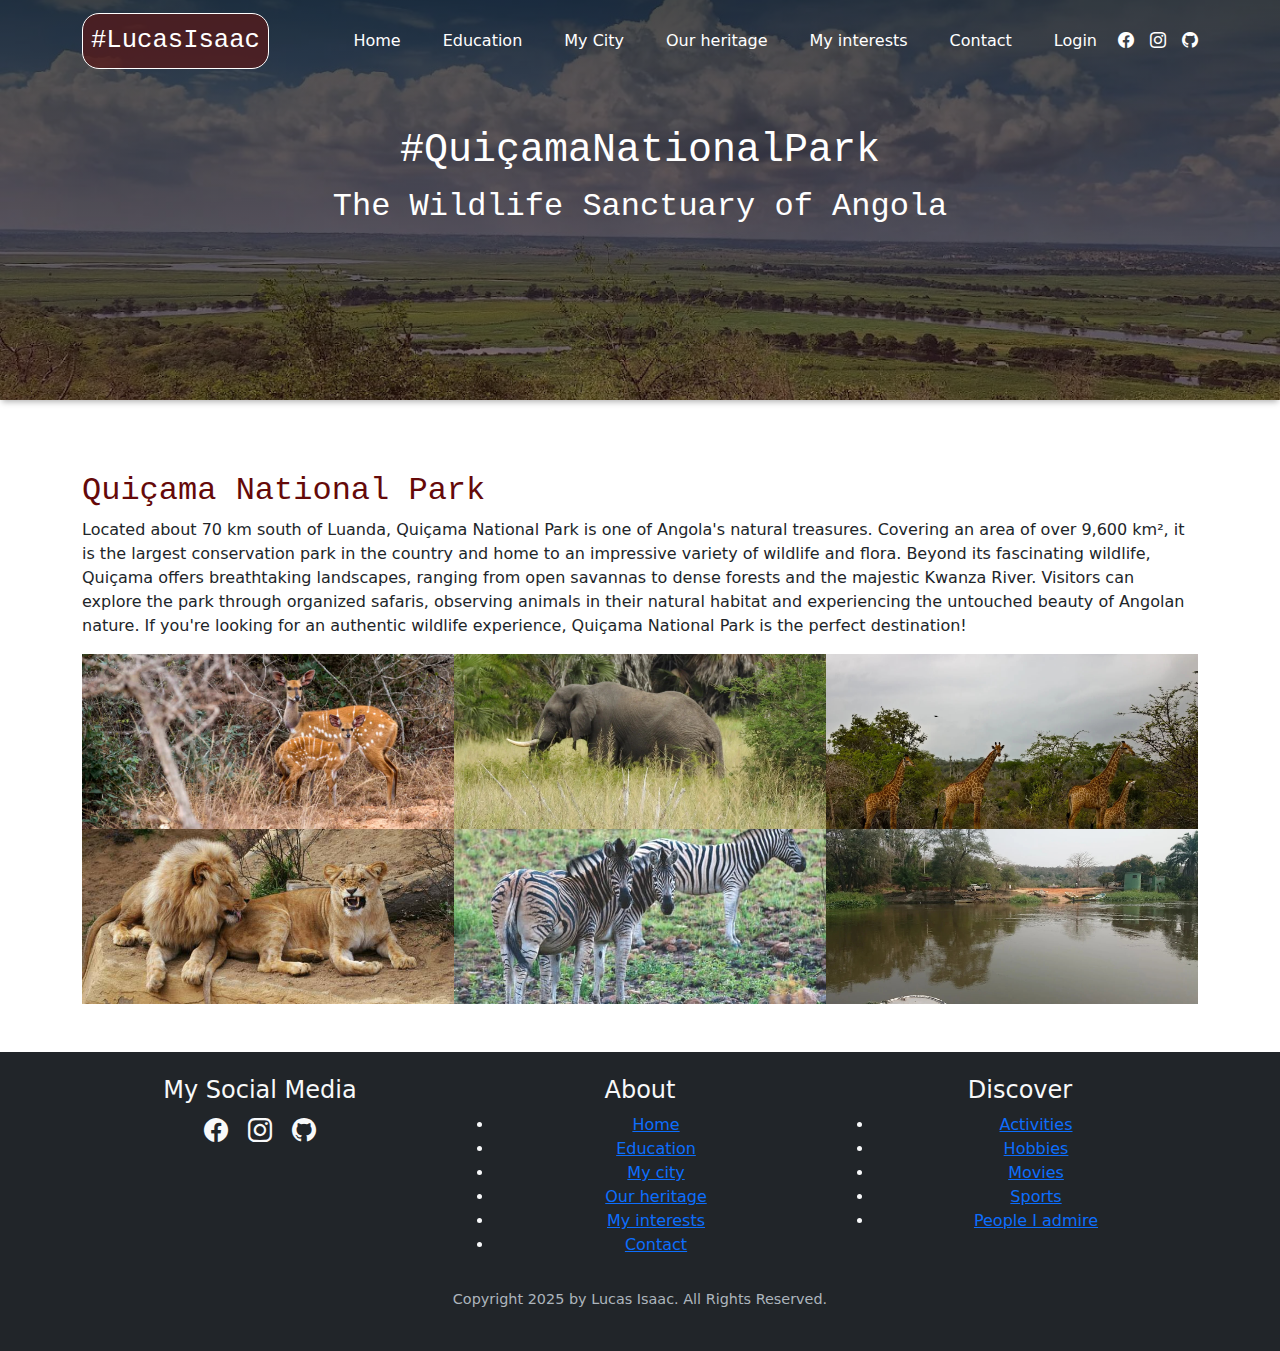
<file: park.html>
<!DOCTYPE html>
<html lang="en">
<head>
    <meta charset="UTF-8">
    <meta name="viewport" content="width=device-width, initial-scale=1.0">
    <title>Lucas-mysite</title>
    <link rel="stylesheet" href="css/style.css">
    <link href="https://cdn.jsdelivr.net/npm/bootstrap@5.3.3/dist/css/bootstrap.min.css" rel="stylesheet">
    <link rel="stylesheet" href="https://cdn.jsdelivr.net/npm/bootstrap-icons@1.11.3/font/bootstrap-icons.css">

       <style>
      header{
        background-image: linear-gradient(rgba(0, 0, 0, 0.712), rgba(51, 4, 4, 0.47)),  url(images/floresta.jpg);
      }
      header p{
        font-size: 2rem;
      }
    </style>

</head>
<body>

  <header>
      <!-- Navbar (barra de menu) -->
    <nav class="navbar navbar-expand-lg">
        <div class="container">
          <a class="navbar-brand" href="index.html">#LucasIsaac</a> <!--Quero remover essa linha-->
          <button class="navbar-toggler" type="button" data-bs-toggle="collapse" data-bs-target="#navbarNav">
            <span class="navbar-toggler-icon"></span>
          </button>
          <div class="collapse navbar-collapse" id="navbarNav">
            <ul class="navbar-nav ms-auto navbar-menu">
              <li class="nav-item"><a class="nav-link" href="index.html">Home</a></li>
              <li class="nav-item"><a class="nav-link" href="education.html">Education</a></li>
              <li class="nav-item"><a class="nav-link" href="mycity.html">My City</a></li>
              <li class="nav-item"><a class="nav-link" href="heritage.html">Our heritage</a></li>
              <li class="nav-item"><a class="nav-link" href="interests.html">My interests</a></li>
              <li class="nav-item"><a class="nav-link" href="contact.html">Contact</a></li>
              <li class="nav-item"><a class="nav-link" href="login.html">Login</a></li>
            </ul>
          
            <ul class="d-flex gap-3 list-unstyled mb-0">
              <li><a href="#"><i class="bi bi-facebook"></i></a></li>
              <li><a href="#"><i class="bi bi-instagram"></i></a></i></li>
              <li><a href="#"><i class="bi bi-github"></i></a></i></li>
            </ul>
          </div>
        </div>
      </nav>
    <h1>#QuiçamaNationalPark</h1>
    <p>The Wildlife Sanctuary of Angola</p>
</header><br>
<main>
<section class="container my-5">
    <h2 class="h2title">Quiçama National Park</h2>
    <p>Located about 70 km south of Luanda, Quiçama National Park is one of Angola's natural treasures. Covering an area of over 9,600 km², it is the largest conservation park in the country and home to an impressive variety of wildlife and flora. Beyond its fascinating wildlife, Quiçama offers breathtaking landscapes, ranging from open savannas to dense forests and the majestic Kwanza River. Visitors can explore the park through organized safaris, observing animals in their natural habitat and experiencing the untouched beauty of Angolan nature. If you're looking for an authentic wildlife experience, Quiçama National Park is the perfect destination!</a></p>
  <div class="row g-0">
    <!-- Imagem 1 -->
    <div class="col-4">
      <div class="custom-img-container">
        <img src="images/animal.jpg" class="img-fluid custom-img" alt="Imagem 2">
      </div>
    </div>
    <!-- Imagem 2 -->
    <div class="col-4">
      <div class="custom-img-container">
        <img src="images/elefante.jpg" class="img-fluid custom-img" alt="Imagem 3">
      </div>
    </div>
    <!-- Imagem 3 -->
    <div class="col-4">
      <div class="custom-img-container">
        <img src="images/girafa.jpg" class="img-fluid custom-img" alt="Imagem 1">
      </div>
    </div>
    <!-- Imagem 4 -->
    <div class="col-4">
      <div class="custom-img-container">
        <img src="images/lion.jpg" class="img-fluid custom-img" alt="Imagem 4">
      </div>
    </div>
    <!-- Imagem 5 -->
    <div class="col-4">
      <div class="custom-img-container">
        <img src="images/zebra.jpg" class="img-fluid custom-img" alt="Imagem 5">
      </div>
    </div>
    <!-- Imagem 6 -->
    <div class="col-4">
      <div class="custom-img-container">
        <img src="images/rio.jpg" class="img-fluid custom-img" alt="Imagem 6">
      </div>
    </div>
  </div>
</section>
</main>

<footer class="text-light py-4 mt-5">
<div class="container text-center">
  <div class="row">
    <div class="col">
      <h4>My Social Media</h4>
      <ul class="social-icons">
        <li><a href="#"><i class="bi bi-facebook"></i></a></li>
        <li><a href="#"><i class="bi bi-instagram"></i></a></i></li>
        <li><a href="#"><i class="bi bi-github"></i></a></i></li>
      </ul>
    </div>
    <div class="col order-5">
      <h4>Discover</h4>             
      <ul>
        <li><a href="#">Activities</a></li>
        <li><a href="#">Hobbies</a></li>
        <li><a href="#">Movies</a></li>
        <li><a href="#">Sports</a></li>
        <li><a href="#">People I admire</a></li>
      </ul>
    </div>
    <div class="col order-1">
      <h4>About</h4>
      <ul>
        <li><a href="#">Home</a></li>
        <li><a href="#">Education</a></li>
        <li><a href="#">My city</a></li>
        <li><a href="#">Our heritage</a></li>
        <li><a href="#">My interests</a></li>
        <li><a href="#">Contact</a></li>
      </ul>
      
    </div>
  </div>
  <p>Copyright 2025 by Lucas Isaac. All Rights Reserved.</p>
</div>
</footer>


    <script src="https://cdn.jsdelivr.net/npm/bootstrap@5.3.3/dist/js/bootstrap.bundle.min.js"></script>

</body>
</html>
</file>
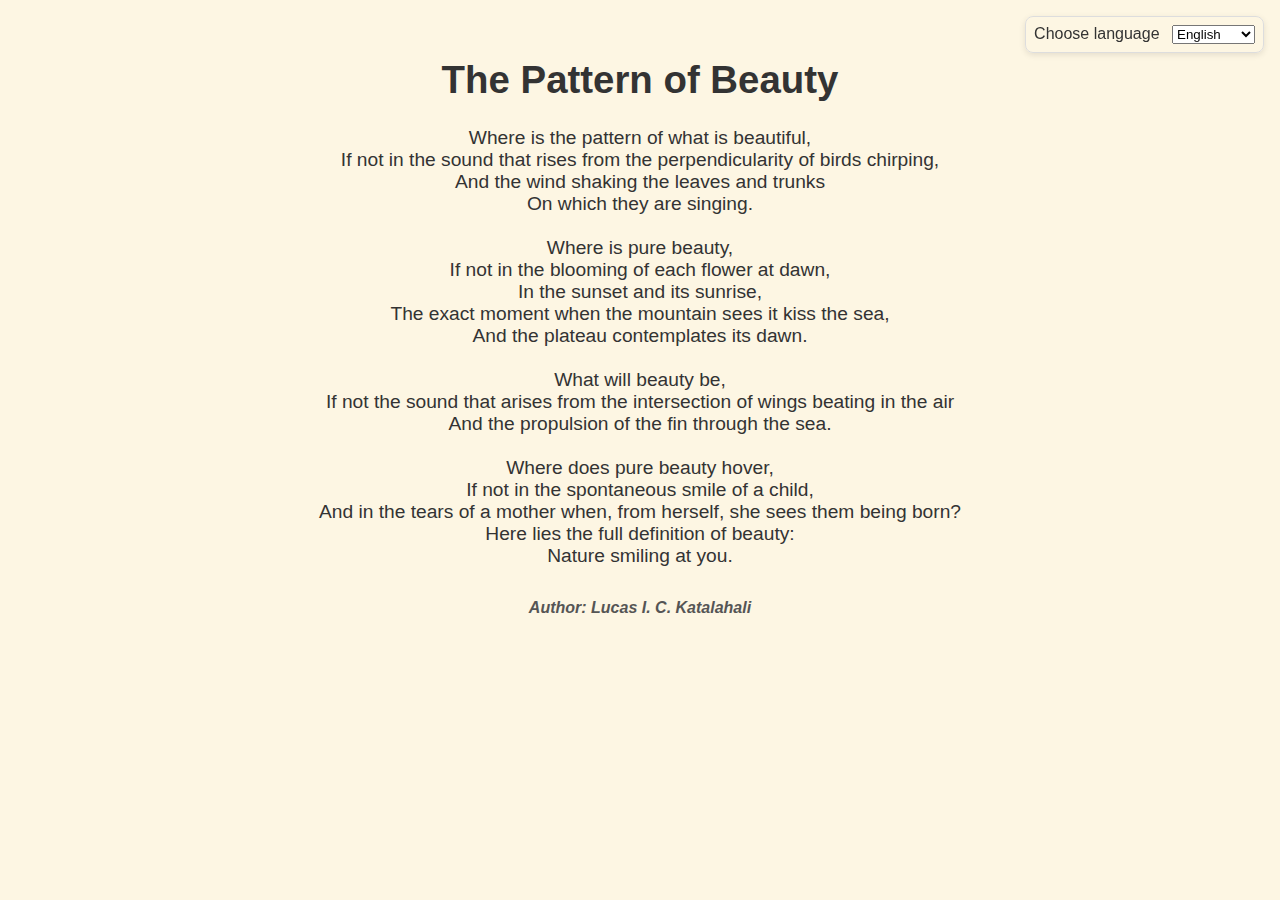
<file: poem.html>
<!DOCTYPE html>
<html lang="en">
<head>
  <meta charset="UTF-8" />
  <meta name="viewport" content="width=device-width, initial-scale=1" />
  <title>Poema de Lucas</title>
  <style>
    body {
      font-family: 'Gill Sans', 'Gill Sans MT', Calibri, 'Trebuchet MS', sans-serif;
      background-color: #fdf6e3;
      color: #333;
      text-align: center;
   
      padding-top: 1.5rem;
      padding-bottom: 1.5rem;
    }
    .poem {
        font-size: 1.2rem;
        margin-bottom: 2rem;
    }
    .author {
      font-weight: bold;
      font-style: italic;
      font-size: 1rem;
      color: #555;
    }
    .language-selector {
      position: fixed;
      top: 1rem;
      right: 1rem;
      padding: 8px;
      border: 1px solid #ddd;
      border-radius: 8px;
      box-shadow: 0 2px 6px rgba(0, 0, 0, 0.1);
    }
     .language-selector label {
      margin-right: 0.5rem;
    }
  </style>
</head>
<body>
  <div class="language-selector">
    <label for="language">Choose language</label>
    <select id="language">
      <option value="en">English</option>
      <option value="pt">Português</option>
    </select>
  </div>          

  <div class="poem" id="poemText">
    <h1>The Pattern of Beauty</h1>
    Where is the pattern of what is beautiful,<br>
    If not in the sound that rises from the perpendicularity of birds chirping,<br>
    And the wind shaking the leaves and trunks<br>
    On which they are singing.<br><br>

    Where is pure beauty,<br>
    If not in the blooming of each flower at dawn,<br>
    In the sunset and its sunrise,<br>
    The exact moment when the mountain sees it kiss the sea,<br>
    And the plateau contemplates its dawn.<br><br>

    What will beauty be,<br>
    If not the sound that arises from the intersection of wings beating in the air<br>
    And the propulsion of the fin through the sea.<br><br>

    Where does pure beauty hover,<br>
    If not in the spontaneous smile of a child,<br>
    And in the tears of a mother when, from herself, she sees them being born?<br>
    Here lies the full definition of beauty:<br>
    Nature smiling at you.
  </div>

  <div class="author">
    Author: Lucas I. C. Katalahali
  </div>

  <script>
    const poemText = document.getElementById('poemText');
    const languageSelect = document.getElementById('language');

    const poems = {
      en: `
<h1>The Pattern of Beauty</h1>
Where is the pattern of what is beautiful,<br>
If not in the sound that rises from the perpendicularity of birds chirping,<br>
And the wind shaking the leaves and trunks<br>
On which they are singing.<br><br>

Where is pure beauty,<br>
If not in the blooming of each flower at dawn,<br>
In the sunset and its sunrise,<br>
The exact moment when the mountain sees it kiss the sea,<br>
And the plateau contemplates its dawn.<br><br>

What will beauty be,<br>
If not the sound that arises from the intersection of wings beating in the air<br>
And the propulsion of the fin through the sea.<br><br>

Where does pure beauty hover,<br>
If not in the spontaneous smile of a child,<br>
And in the tears of a mother when, from herself, she sees them being born?<br>
Here lies the full definition of beauty:<br>
Nature smiling at you.
`,
      pt: `
<h1>O padrão do Belo</h1>
Aonde está o padrão do que é belo<br>
Se não no som que nasce da perpendicularidade dos pássaros piando,<br>
E do vento balançando as folhas e troncos<br>
Sobre os quais estão eles cantando.<br><br>

Aonde está a beleza pura<br>
Se não no brotar de cada flor na aurora,<br>
No pôr do sol e em seu renascer,<br>
O exato instante em que a montanha vê-lo beijar o mar<br>
E o planalto contempla o seu alvorecer.<br><br>

O que virá a ser beleza<br>
Se não o som que nasce da interseção da asa batendo no ar<br>
E da propulsão da barbatana pelo mar.<br><br>

Aonde paira a pura beleza<br>
Se não no sorriso espontâneo de uma criança,<br>
E nas lágrimas de uma mãe quando, de si, a via nascer?<br>
Eis a definição plena do belo:<br>
A natureza sorrindo pra você.
`
    };

    languageSelect.addEventListener('change', () => {
      const lang = languageSelect.value;
      poemText.innerHTML = poems[lang];
    });
  </script>
</body>
</html>
</file>
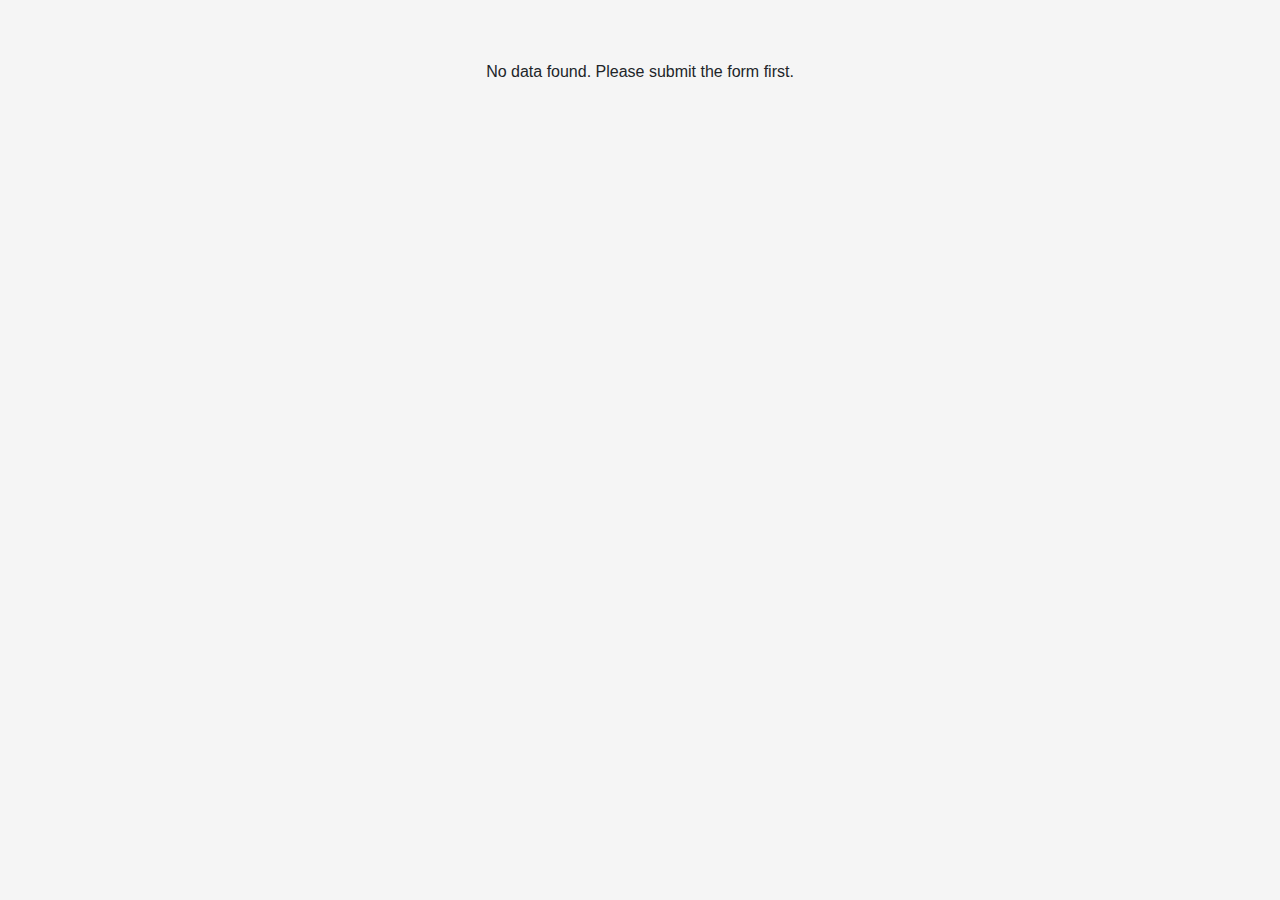
<file: submitted.html>
<!DOCTYPE html>
<html lang="en">
<head>
  <meta charset="UTF-8" />
  <meta name="viewport" content="width=device-width, initial-scale=1.0"/>
  <title>Form Submitted</title>
  <link rel="stylesheet" href="https://cdn.jsdelivr.net/npm/bootstrap@5.3.3/dist/css/bootstrap.min.css"/>
  <style>
    body {
      font-family: Arial, sans-serif;
      padding: 40px;
      background-color: #f5f5f5;
    }
    .container {
      max-width: 600px;
      background: white;
      padding: 30px;
      border-radius: 10px;
      box-shadow: 0 4px 10px rgba(0, 0, 0, 0.1);
    }
    h1 {
      color: #2c3e50;
    }
    .info-item {
      margin-bottom: 15px;
    }
    .label {
      font-weight: bold;
    }
  </style>
</head>
<body>
  <div class="container">
    <h1>Thank you for contacting us!</h1>
    <p>Here's what you submitted:</p>
    <div id="submittedData"></div>
    <a href="index.html" class="btn btn-primary mt-3">Back to Home</a>
  </div>

<script>
  const data = JSON.parse(localStorage.getItem('contactData'));

  if (data) {
    const container = document.createElement('div');
    container.style.padding = '20px';
    container.style.maxWidth = '600px';
    container.style.margin = '0 auto';
    container.style.backgroundColor = '#fff';
    container.style.borderRadius = '10px';
    container.style.boxShadow = '0 0 10px rgba(0, 0, 0, 0.1)';

    container.innerHTML = `
      <h2>Form submission details</h2>
      <p><strong>Name:</strong> ${data.name}</p>
      <p><strong>Email:</strong> ${data.email}</p>
      <p><strong>Phone:</strong> ${data.phone}</p>
      <p><strong>Subject:</strong> ${data.subject}</p>
      <p><strong>Gender:</strong> ${data.gender}</p>
      <p><strong>Accepted Terms:</strong> ${data.terms ? "Yes" : "No"}</p>
      <p><strong>Message:</strong><br>${data.message}</p>
    `;

    document.body.appendChild(container);
  } else {
    document.body.innerHTML = '<p style="text-align:center; padding:20px;">No data found. Please submit the form first.</p>';
  }
</script>


</body>
</html>
</file>
<file: css/style.css>
@charset "UTF-8";

html, body {
  margin: 0;
  padding: 0;
  overflow-x: hidden;
  max-width: 100%;
}

header{
  height: 400px;
  color: white;
  /*overflow-x: hidden;*/
  text-align: center;
  background-image: linear-gradient(rgba(0, 0, 0, 0.712), rgba(51, 4, 4, 0.47)),  url(../images/background.jpg);
  background-size: cover;
  background-position: center;
  box-shadow: 0 4px 6px -2px rgba(0, 0, 0, 0.3);
}

header .navbar-brand{
  color:white ;
  border: 1px solid white;
  border-radius: 17px;
  padding: 8px;
  font-family: 'Courier New', Courier, monospace;
  font-size: 1.6rem;  
  background-color: #571a1abf;      
}

header .navbar-brand:hover{
  color: white;
}

header h1{
  font-weight: normal;
  font-family: 'Courier New', Courier, monospace;
  margin-top: 45px;
}
header p {
  font-weight: normal;
  font-size: 1.5rem;
  font-family: 'Courier New', Courier, monospace;
}

.navbar-menu li{
  margin: 13px;    
}
header .social-icons{
  display: flex;
  text-decoration: none; 
  list-style: none;
  gap: 18px; 
  font-size: 19px;
  margin: 0 2px;
  transition: color 0.3s;
}

header .bi{
  color: white;
}
.navbar-menu .nav-link{
  color: white;
  border-radius: 5px;
  transition: background-color 0.3s, color 0.3s;
}

.navbar-menu .nav-link:hover{
  border-radius: 5px;
  background-color: #571a1ac4;
  color: white;
}

img.custom-img {
  width: 100%;
  height: 175px;
  object-fit: cover;
}
.custom-img-container{
  overflow: hidden;
  position: relative;
}
.custom-img-container img{
  transition: transform 0.3s ease, filter 0.3s ease;
  display: block;
  width: 100%;
}
.custom-img-container .overlay{
  position: absolute;
  top: 0;
  left: 0;
  width: 100%;
  height: 100%;
  background-color: rgba(0, 0, 0, 0.5); /* camada preta semi-transparente */
  color: white;
  display: flex;
  align-items: center;
  justify-content: center;
  font-size: 1.5rem;
  opacity: 0;
  transition: opacity 0.3s ease;
}
.custom-img-container .overlay a{
  text-decoration: none;
  color: white;
  font-weight: 500;
}

.custom-img-container:hover img {
  transform: scale(1.1);
}

.custom-img-container:hover .overlay {
  opacity: 1;
}

.highlight-paragraph{
  text-align: justify;
  padding-left: 19px;
  margin: 25px 0;
  font-size: 16px;
  border-left: 4px solid rgba(101, 9, 9, 0.847);

}
.highlight-paragraph span{
  font-size:30px;
  font-weight: bold;
}

.poem-link{
  text-decoration: none;
}
.poem-link:hover{
  text-decoration: underline;
}

footer {
  background-color: #212529; /* escuro neutro para fundo */
  color: #f8f9fa; /* texto claro */
}

.social-icons {
  list-style: none;
  padding: 0;
  margin: 0;
  display: flex;
  justify-content: center;
  gap: 20px;
}

.social-icons a {
  color: #f8f9fa;
  font-size: 1.5rem;
  transition: color 0.3s ease;
}

.social-icons a:hover {
  color: #0d6efd; /* azul bootstrap */
}

footer p {
  margin-top: 1rem;
  font-size: 0.9rem;
  color: #adb5bd; /* cinza claro para diferenciar do título */
}

.carousel-item img {
  width: 100%;
  height: 400px; /* Ajuste conforme necessário */
  object-fit: cover;
}

.carousel-img {
  height: 300px; /* Limita a altura */
  object-fit: cover; /* Recorta sem distorcer */
}
.h2title{
  color: rgb(101, 9, 9);
  text-align: left;
  font-family: 'Courier New', Courier, monospace;
}

.city-img{
  max-width: 700px;
  width: 100%;
  height: auto;
}

#sports-data {
  text-align: center;
  margin: 20px;
}
#sports-data img {
  width: 150px;
  margin-top: 10px;
}
</file>
